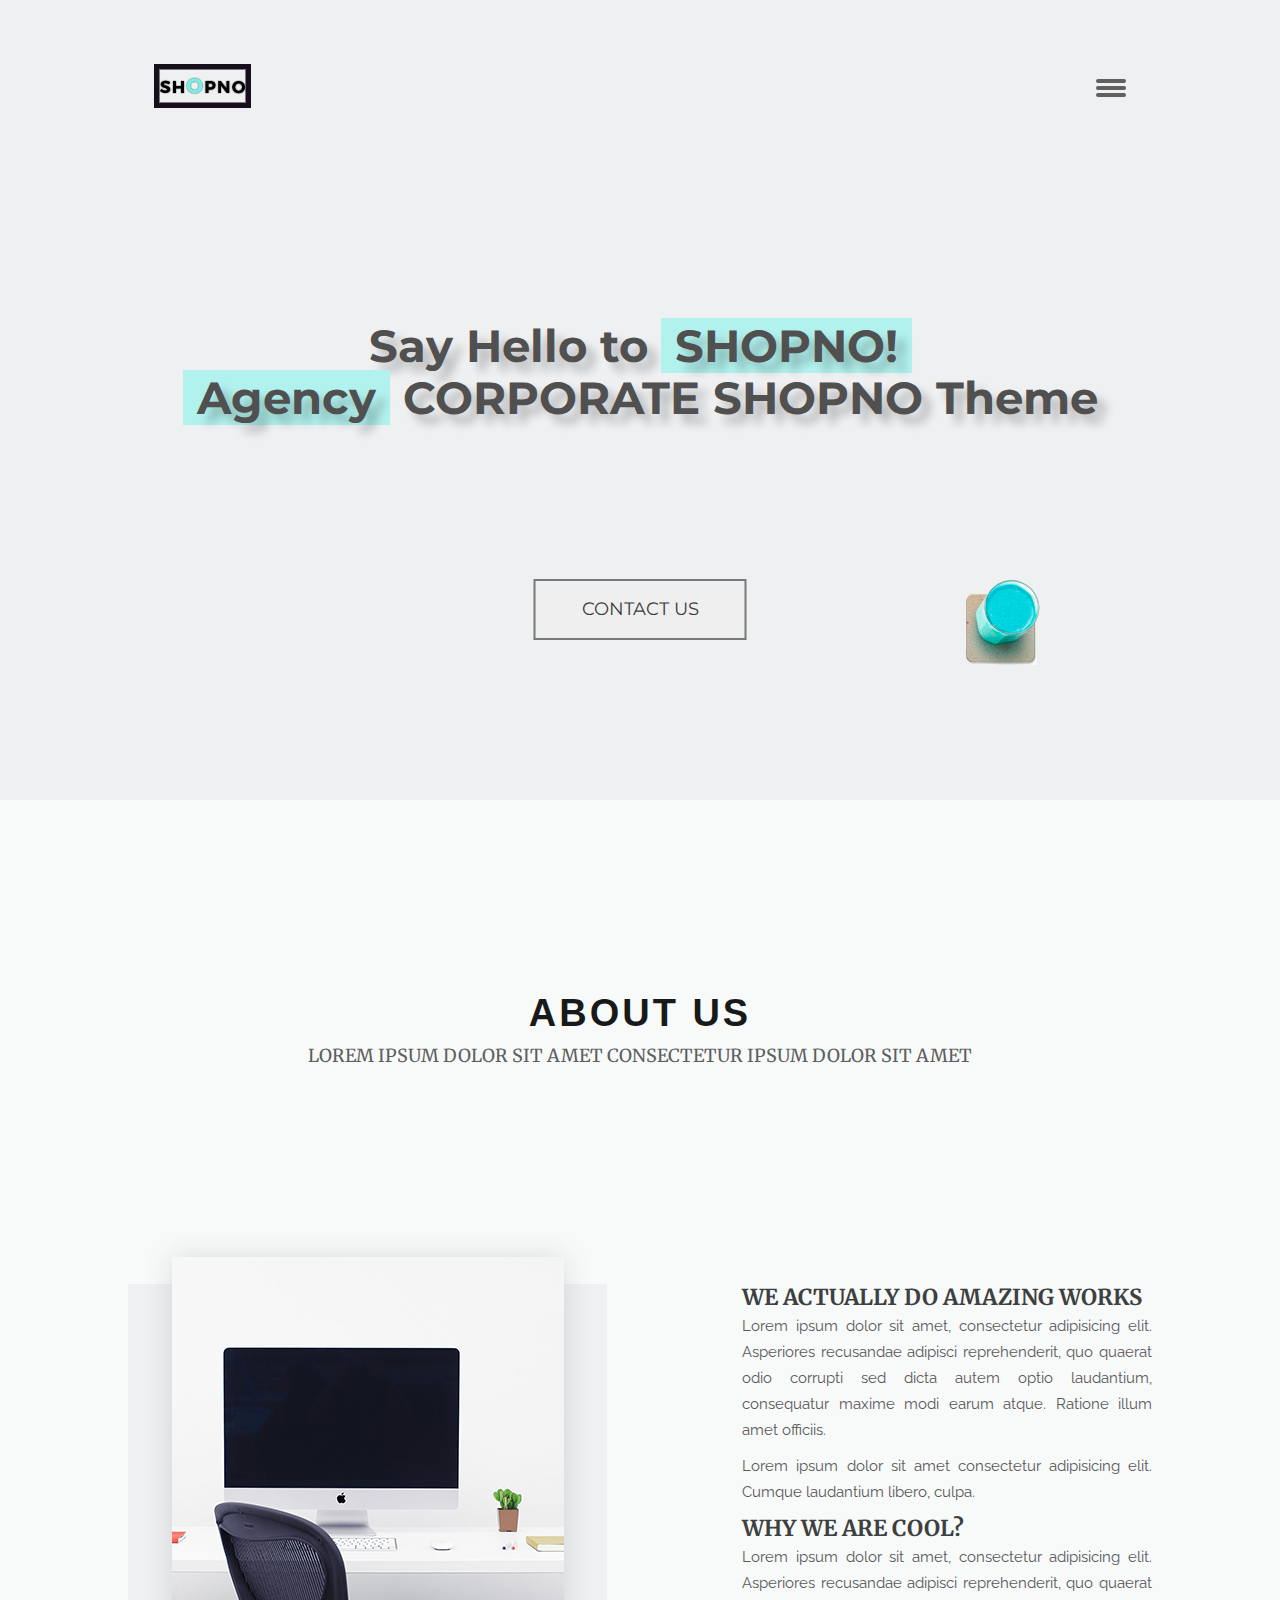
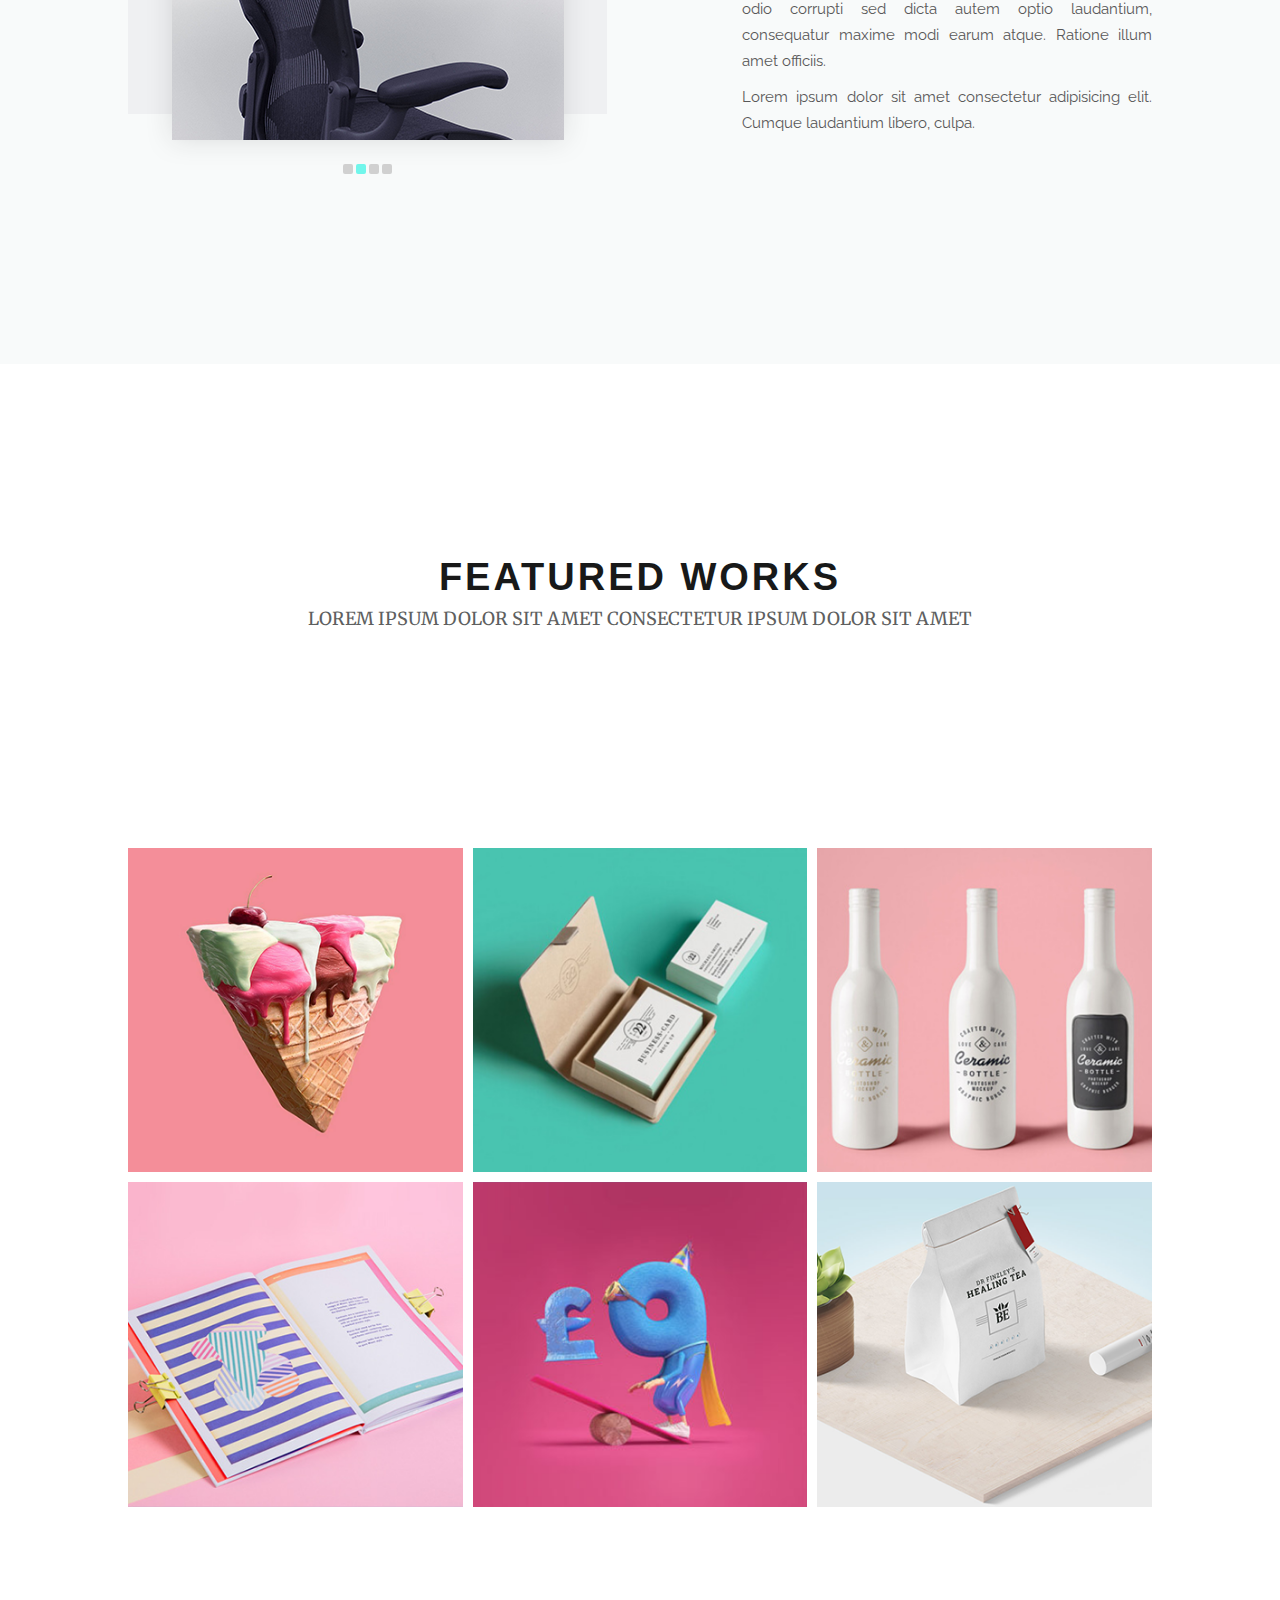
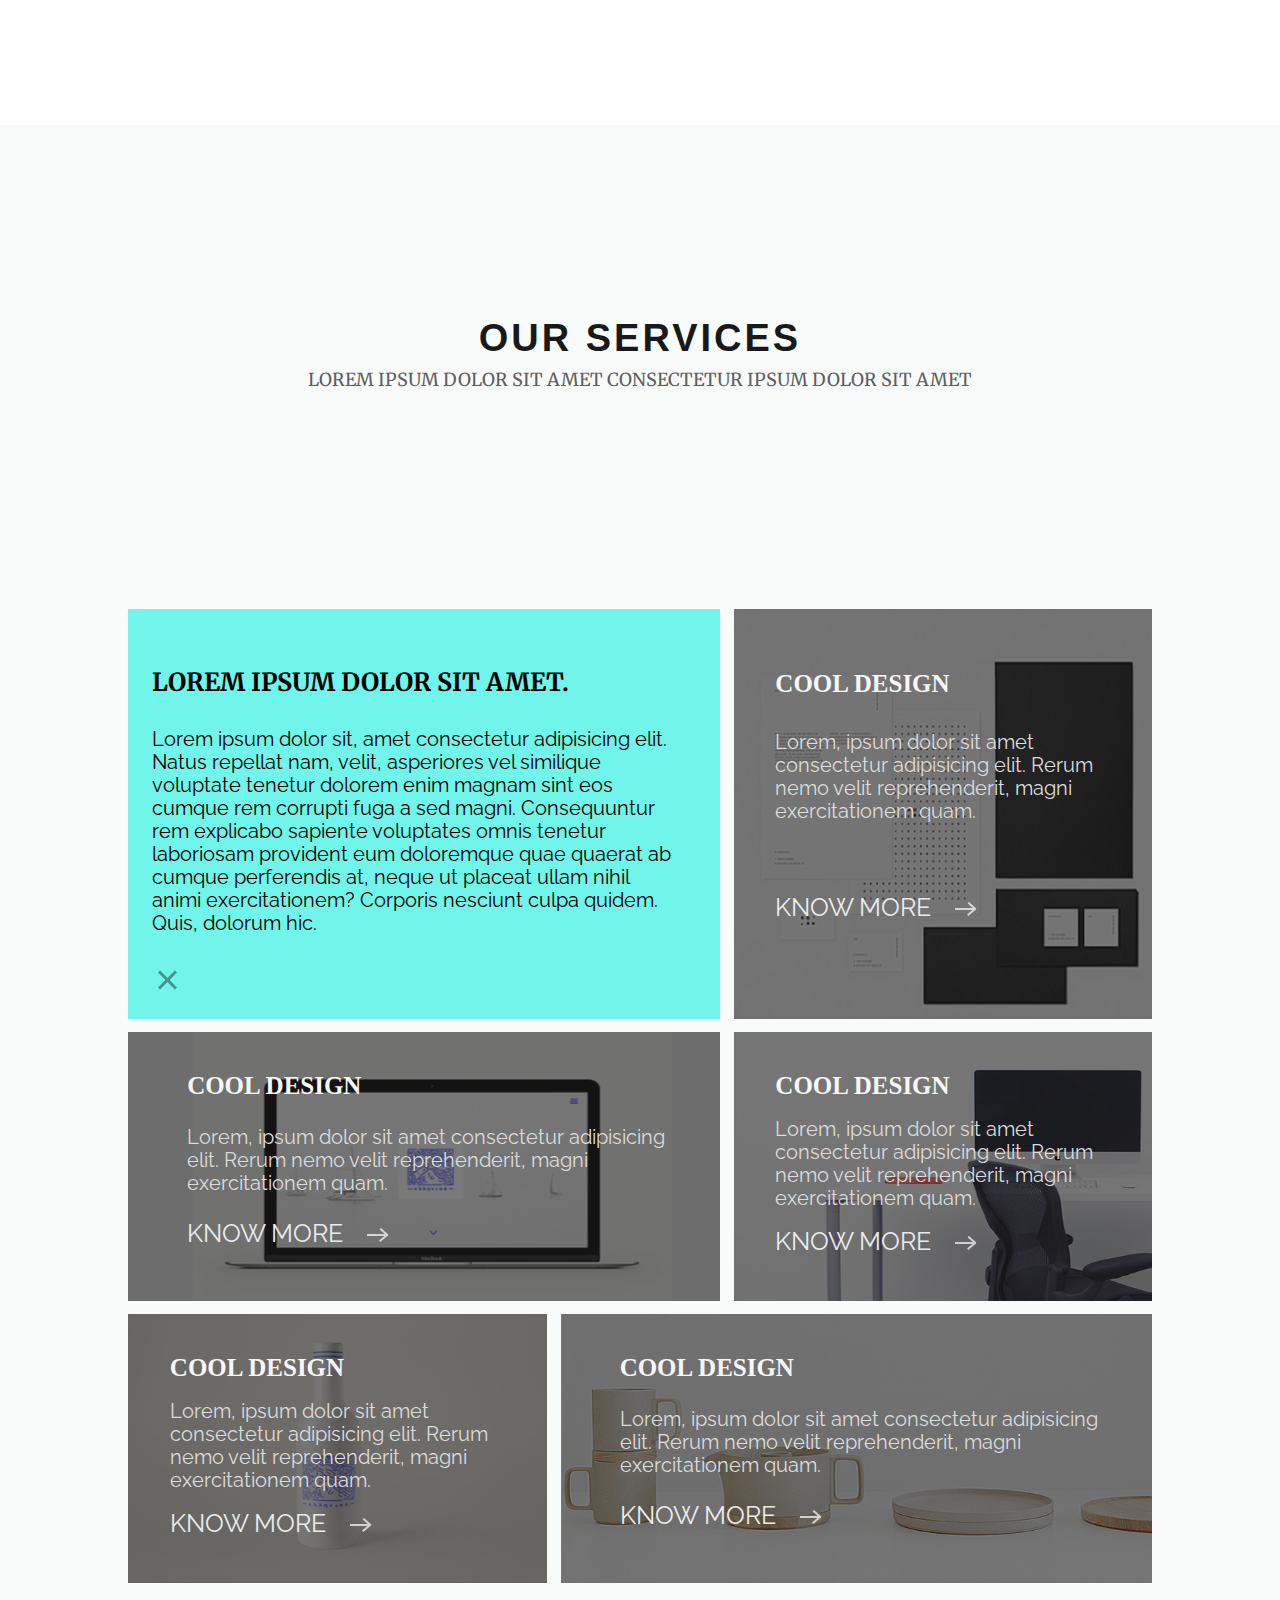
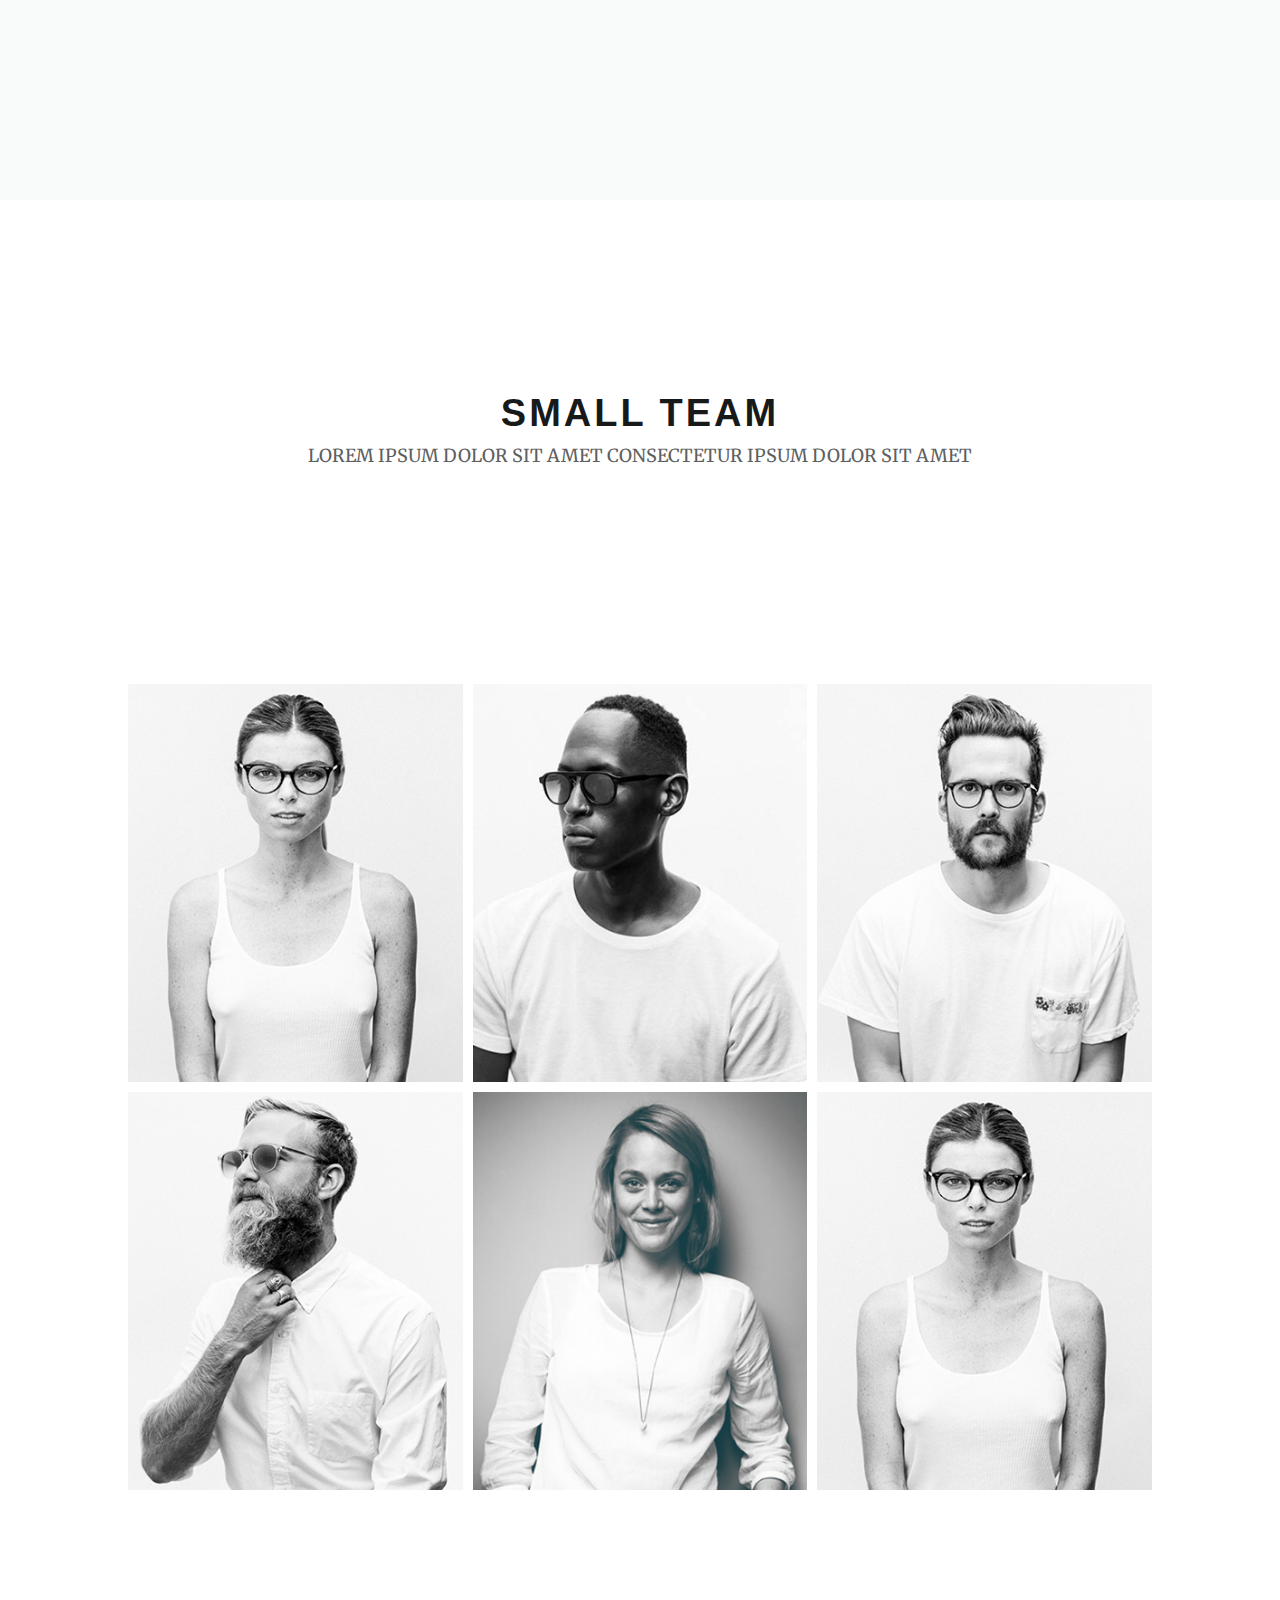
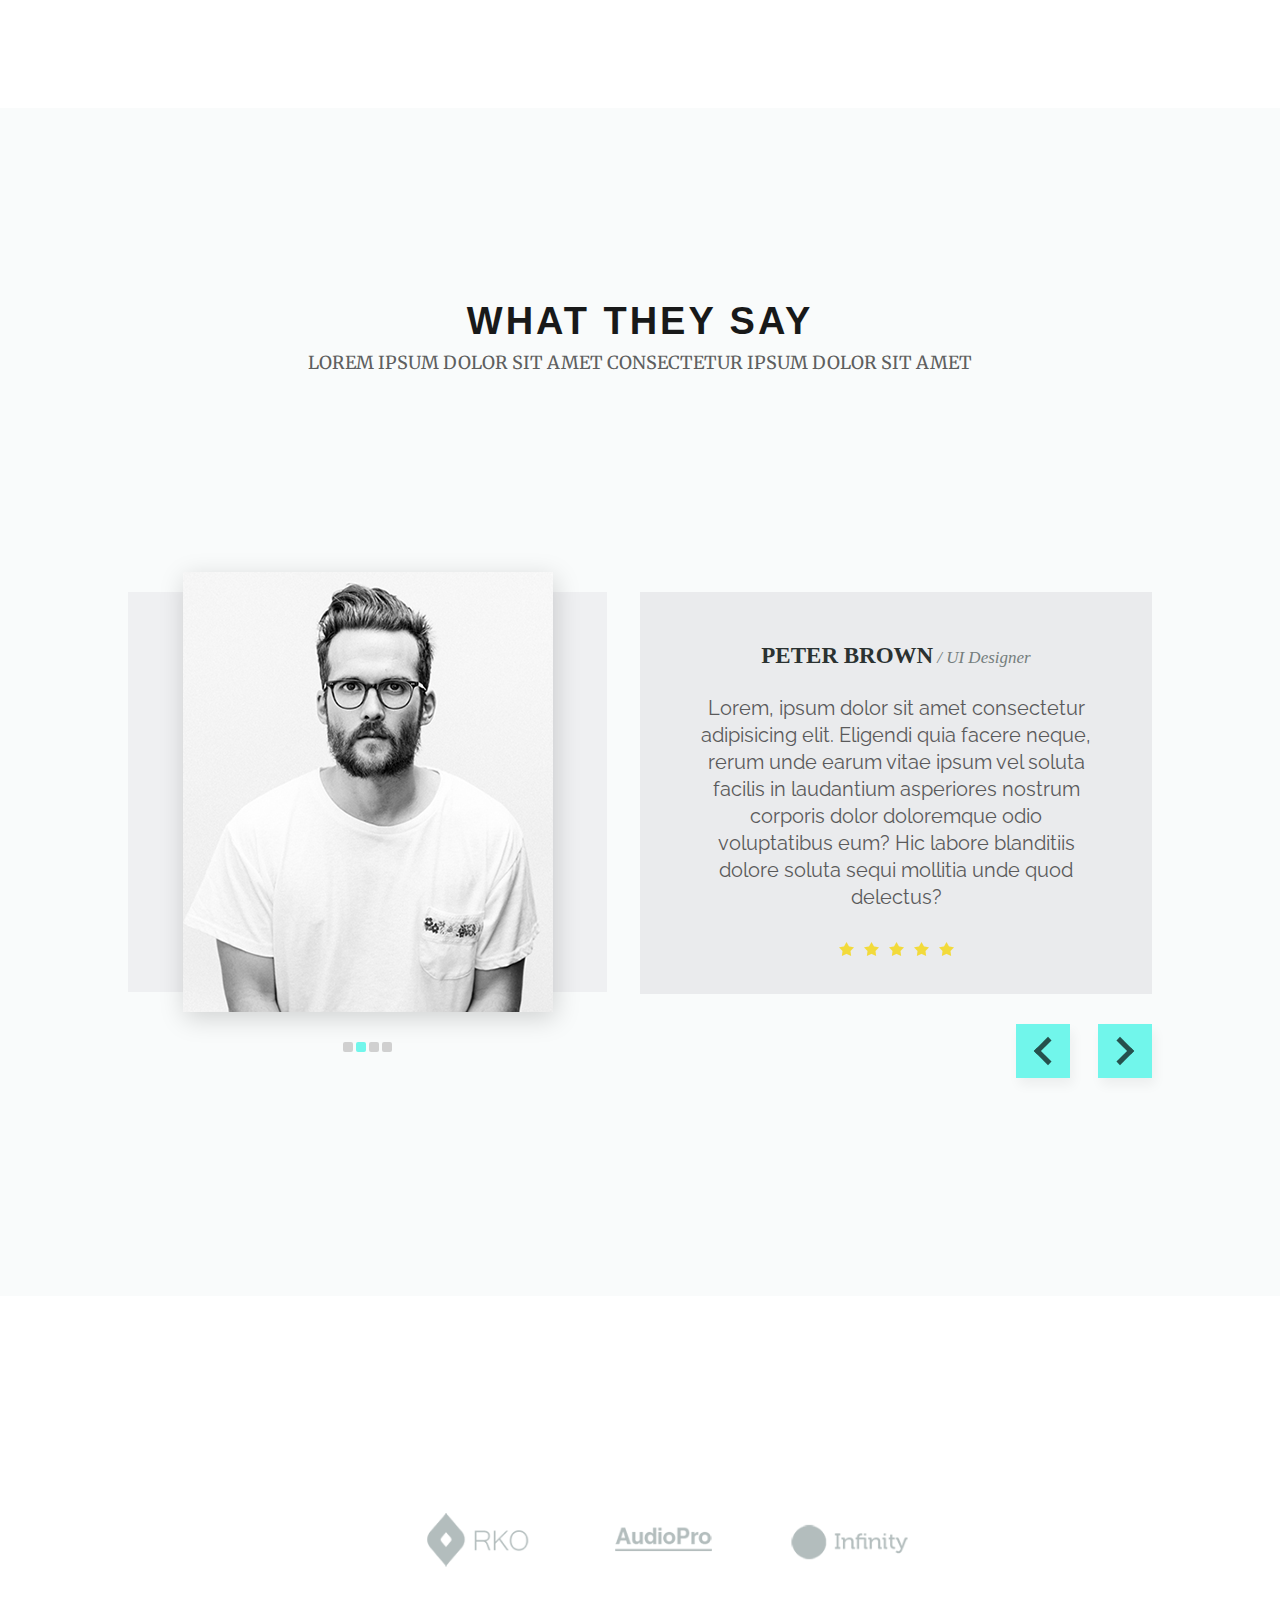
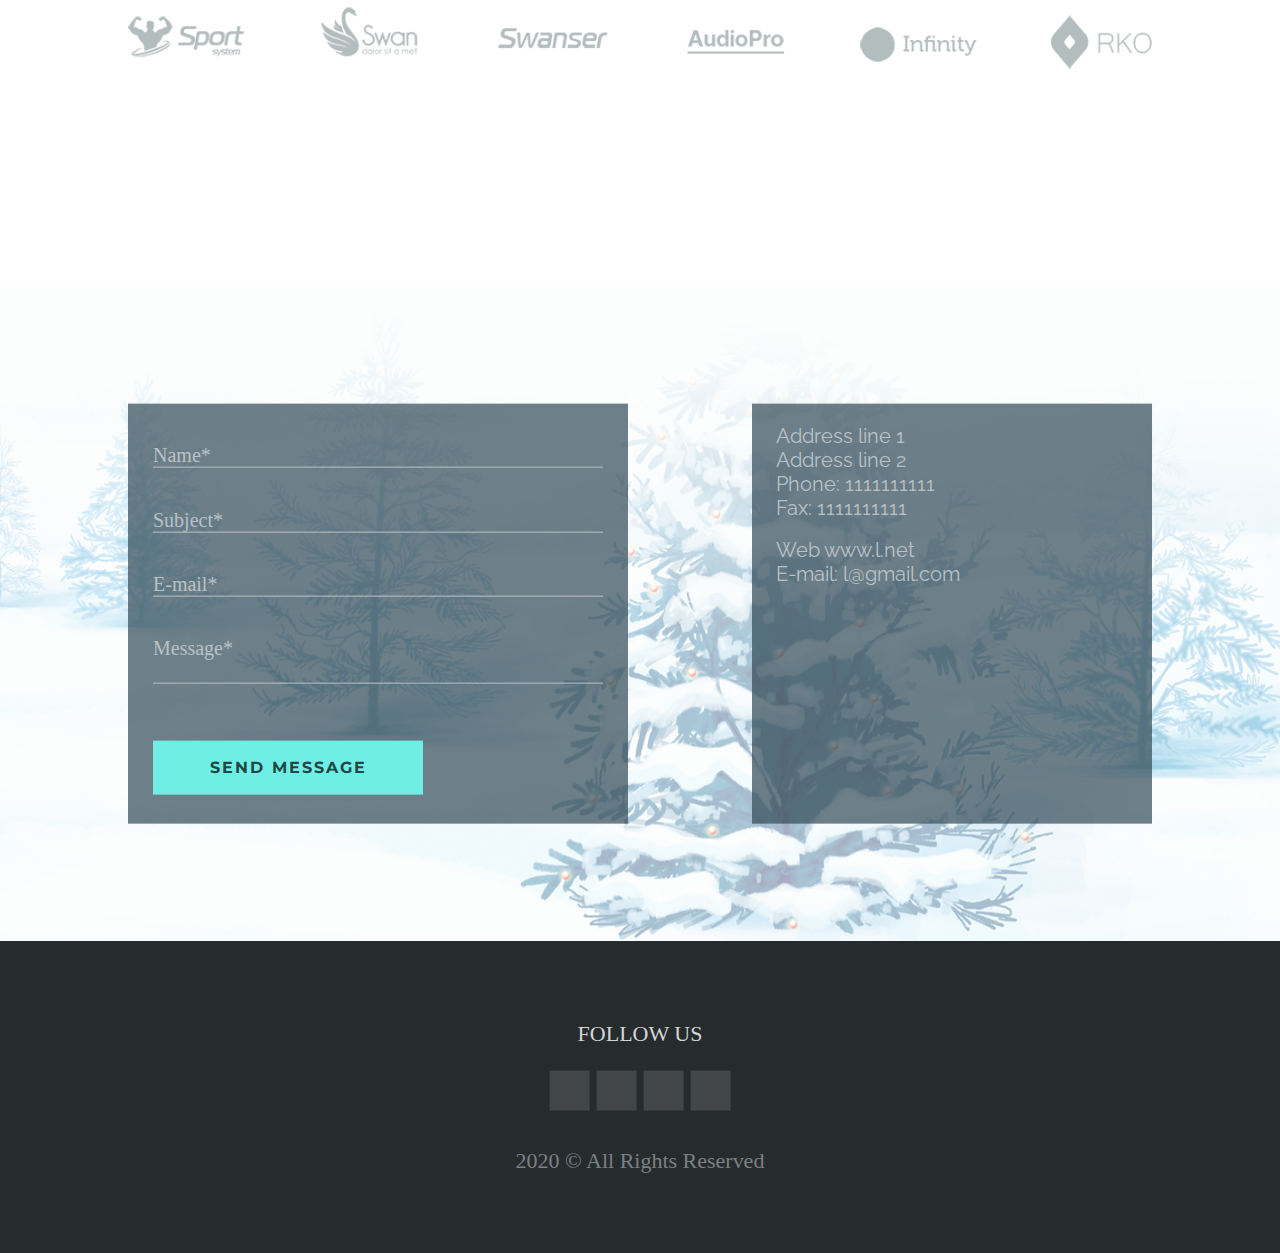
<file: agencyLanding/index.html>
<!DOCTYPE html>
<html lang="en">

<head>
  <meta charset="UTF-8">
  <meta name="viewport" content="width=device-width, initial-scale=1.0">
  <link rel="preconnect" href="https://fonts.gstatic.com">
  <link
    href="https://fonts.googleapis.com/css2?family=Merriweather:wght@400;700&family=Montserrat:wght@400;700&family=Raleway&display=swap"
    rel="stylesheet">
  <link rel="stylesheet" href="https://use.fontawesome.com/releases/v5.7.2/css/all.css"
    integrity="sha384-fnmOCqbTlWIlj8LyTjo7mOUStjsKC4pOpQbqyi7RrhN7udi9RwhKkMHpvLbHG9Sr" crossorigin="anonymous">
  <link rel="stylesheet" href="normalize.css">
  <link rel="stylesheet" href="style.css">
  <link rel="stylesheet" href="mediaquerries.css">
  <title>Document</title>
</head>

<body>

  <header class="header">

    <div class="logo-menu">
      <div class="logo"><img src="img/logo__title.png" alt="logo"></div>
      <div class="burger-menu">
        <span class="burger-menu__item"></span>
      </div>
    </div>


    <span class="header__title">
      Say Hello to <span class="aqua-background">SHOPNO!</span> <br>
      <span class="aqua-background">Agency</span> CORPORATE SHOPNO Theme
    </span>
    <button class="header__button">Contact us</button>

    <div class="glass"><img src="img/glass.png" alt=""></div>

  </header>

  <main class="main">

    <section class="about">

      <div class="title">
        <span class="title__main">About us</span>
        <span class="title__sub">Lorem ipsum dolor sit amet consectetur ipsum dolor sit amet</span>
      </div>

      <div class="about__content">
        <div class="slider first">
          <div class="slider__horizontalblock first"></div>
          <img class="slider__img first fade" src="img/chair.png" alt="work place">
          <img class="slider__img first fade" src="img/chair.png" alt="work place">
          <img class="slider__img first fade" src="img/chair.png" alt="work place">
          <img class="slider__img first fade" src="img/chair.png" alt="work place">
          <div class="slider__buttons first">
            <div class="slider__buttons--item first" data-dot="0"></div>
            <div class="slider__buttons--item first" data-dot="1"></div>
            <div class="slider__buttons--item first" data-dot="2"></div>
            <div class="slider__buttons--item first" data-dot="3"></div>
          </div>
        </div>

        <div class="info">
          <span class="info__titleone">We actually do amazing works</span>

          <p>
            Lorem ipsum dolor sit amet, consectetur adipisicing elit. Asperiores recusandae adipisci reprehenderit, quo
            quaerat odio corrupti sed dicta autem optio laudantium, consequatur maxime modi earum atque. Ratione illum
            amet officiis.
          </p>

          <p>
            Lorem ipsum dolor sit amet consectetur adipisicing elit. Cumque laudantium libero, culpa.
          </p>

          <span class="info__titletwo">
            Why we are cool?
          </span>

          <p>
            Lorem ipsum dolor sit amet, consectetur adipisicing elit. Asperiores recusandae adipisci reprehenderit, quo
            quaerat odio corrupti sed dicta autem optio laudantium, consequatur maxime modi earum atque. Ratione illum
            amet officiis.
          </p>

          <p>
            Lorem ipsum dolor sit amet consectetur adipisicing elit. Cumque laudantium libero, culpa.
          </p>
        </div>
      </div>

    </section>

    <section class="works">

      <div class="title">
        <span class="title__main">featured works</span>
        <span class="title__sub">Lorem ipsum dolor sit amet consectetur ipsum dolor sit amet</span>
      </div>

      <div class="gallery">
        <div class="gallery__item"><img src="img/galone1.png" alt="numbers" class="gallery__image"></div>
        <div class="gallery__item"><img src="img/galone2.png" alt="cards" class="gallery__image"></div>
        <div class="gallery__item"><img src="img/galone3.png" alt="bottles" class="gallery__image"></div>
        <div class="gallery__item"><img src="img/galone4.png" alt="cake" class="gallery__image"></div>
        <div class="gallery__item"><img src="img/galone5.png" alt="book" class="gallery__image"></div>
        <div class="gallery__item"><img src="img/galone6.png" alt="bag" class="gallery__image"></div>
      </div>

    </section>

    <section class="services">

      <div class="title">
        <span class="title__main">our services</span>
        <span class="title__sub">Lorem ipsum dolor sit amet consectetur ipsum dolor sit amet</span>
      </div>

      <div class="gallery2">

        <div class="gallery2__item gallery2__item--1">
          <img class="gallery2__image" src="img/rectangle1.png" alt="">

          <div class="gallery2__item--default">
            <div class="gallery2__item--default__content">
              <span class="gallery2__item--default__title">Cool Design</span>
              <p class="gallery2__item--default__message">
                Lorem, ipsum dolor sit amet consectetur adipisicing elit. Rerum nemo velit reprehenderit, magni
                exercitationem quam.
              </p>
              <span class="gallery2__item--default__more">know more &nbsp;&nbsp;&nbsp;<img src="img/gallery2arrow.png"
                  alt="arrow"></span>
            </div>
          </div>

          <div class="gallery2__item--active true">
            <div class="gallery2__item--active__content">
              <span class="gallery2__item--active__title">Lorem ipsum dolor sit amet.</span>
              <p class="gallery2__item--active__message">
                Lorem ipsum dolor sit, amet consectetur adipisicing elit. Natus repellat nam, velit, asperiores vel
                similique voluptate tenetur dolorem enim magnam sint eos cumque rem corrupti fuga a sed magni.
                Consequuntur rem explicabo sapiente voluptates omnis tenetur laboriosam provident eum doloremque quae
                quaerat ab cumque perferendis at, neque ut placeat ullam nihil animi exercitationem? Corporis nesciunt
                culpa quidem. Quis, dolorum hic.
              </p>
              <div class="gallery2__item--active__cross"></div>
            </div>
          </div>

        </div>

        <div class="gallery2__item gallery2__item--2">
          <img class="gallery2__image" src="img/rectangle1.png" alt="paper">

          <div class="gallery2__item--default">
            <div class="gallery2__item--default__content">
              <span class="gallery2__item--default__title">Cool Design</span>
              <p class="gallery2__item--default__message">
                Lorem, ipsum dolor sit amet consectetur adipisicing elit. Rerum nemo velit reprehenderit, magni
                exercitationem quam.
              </p>
              <span class="gallery2__item--default__more">know more &nbsp;&nbsp;&nbsp;<img src="img/gallery2arrow.png"
                  alt="arrow"></span>
            </div>
          </div>

          <div class="gallery2__item--active">
            <div class="gallery2__item--active__content">
              <span class="gallery2__item--active__title">Lorem ipsum dolor sit amet.</span>
              <p class="gallery2__item--active__message">
                Lorem ipsum dolor sit, amet consectetur adipisicing elit. Natus repellat nam, velit, asperiores vel
                similique voluptate tenetur dolorem enim magnam sint eos cumque rem corrupti fuga a sed magni.
                Consequuntur rem explicabo sapiente voluptates omnis tenetur.
              </p>
              <div class="gallery2__item--active__cross"></div>
            </div>
          </div>

        </div>

        <div class="gallery2__item gallery2__item--3">
          <img class="gallery2__image" src="img/rectangle2.png" alt="laptop">

          <div class="gallery2__item--default">
            <div class="gallery2__item--default__content">
              <span class="gallery2__item--default__title">Cool Design</span>
              <p class="gallery2__item--default__message">
                Lorem, ipsum dolor sit amet consectetur adipisicing elit. Rerum nemo velit reprehenderit, magni
                exercitationem quam.
              </p>
              <span class="gallery2__item--default__more">know more &nbsp;&nbsp;&nbsp;<img src="img/gallery2arrow.png"
                  alt="arrow"></span>
            </div>
          </div>

          <div class="gallery2__item--active">
            <div class="gallery2__item--active__content">
              <span class="gallery2__item--active__title">Lorem ipsum dolor sit amet.</span>
              <p class="gallery2__item--active__message">
                Lorem ipsum dolor sit, amet consectetur adipisicing elit. Natus repellat nam, velit, asperiores vel
                similique voluptate tenetur dolorem enim magnam sint.
              </p>
              <div class="gallery2__item--active__cross"></div>
            </div>
          </div>

        </div>

        <div class="gallery2__item gallery2__item--4">
          <img class="gallery2__image" src="img/rectangle3.png" alt="work place">

          <div class="gallery2__item--default">
            <div class="gallery2__item--default__content">
              <span class="gallery2__item--default__title">Cool Design</span>
              <p class="gallery2__item--default__message">
                Lorem, ipsum dolor sit amet consectetur adipisicing elit. Rerum nemo velit reprehenderit, magni
                exercitationem quam.
              </p>
              <span class="gallery2__item--default__more">know more &nbsp;&nbsp;&nbsp;<img src="img/gallery2arrow.png"
                  alt="arrow"></span>
            </div>
          </div>

          <div class="gallery2__item--active">
            <div class="gallery2__item--active__content">
              <span class="gallery2__item--active__title">Lorem ipsum dolor sit amet.</span>
              <p class="gallery2__item--active__message">
                Lorem ipsum dolor sit, amet consectetur adipisicing elit. Natus repellat nam, velit, asperiores vel
                similique voluptate tenetur dolorem.
              </p>
              <div class="gallery2__item--active__cross"></div>
            </div>
          </div>

        </div>

        <div class="gallery2__item gallery2__item--5">
          <img class="gallery2__image" src="img/rectangle4.png" alt="bottle">

          <div class="gallery2__item--default">
            <div class="gallery2__item--default__content">
              <span class="gallery2__item--default__title">Cool Design</span>
              <p class="gallery2__item--default__message">
                Lorem, ipsum dolor sit amet consectetur adipisicing elit. Rerum nemo velit reprehenderit, magni
                exercitationem quam.
              </p>
              <span class="gallery2__item--default__more">know more &nbsp;&nbsp;&nbsp;<img src="img/gallery2arrow.png"
                  alt="arrow"></span>
            </div>
          </div>

          <div class="gallery2__item--active">
            <div class="gallery2__item--active__content">
              <span class="gallery2__item--active__title">Lorem ipsum dolor sit amet.</span>
              <p class="gallery2__item--active__message">
                Lorem ipsum dolor sit, amet consectetur adipisicing elit. Natus repellat nam, velit, asperiores vel
                similique voluptate tenetur dolorem.
              </p>
              <div class="gallery2__item--active__cross"></div>
            </div>
          </div>

        </div>

        <div class="gallery2__item gallery2__item--6">
          <img class="gallery2__image" src="img/rectangle5.png" alt="cups">

          <div class="gallery2__item--default">
            <div class="gallery2__item--default__content">
              <span class="gallery2__item--default__title">Cool Design</span>
              <p class="gallery2__item--default__message">
                Lorem, ipsum dolor sit amet consectetur adipisicing elit. Rerum nemo velit reprehenderit, magni
                exercitationem quam.
              </p>
              <span class="gallery2__item--default__more">know more &nbsp;&nbsp;&nbsp;<img src="img/gallery2arrow.png"
                  alt="arrow"></span>
            </div>
          </div>

          <div class="gallery2__item--active">
            <div class="gallery2__item--active__content">
              <span class="gallery2__item--active__title">Lorem ipsum dolor sit amet.</span>
              <p class="gallery2__item--active__message">
                Lorem ipsum dolor sit, amet consectetur adipisicing elit. Natus repellat nam, velit, asperiores vel
                similique voluptate tenetur dolorem enim magnam.
              </p>
              <div class="gallery2__item--active__cross"></div>
            </div>
          </div>

        </div>

      </div>

    </section>

    <section class="team">

      <div class="title">
        <span class="title__main">small team</span>
        <span class="title__sub">Lorem ipsum dolor sit amet consectetur ipsum dolor sit amet</span>
      </div>

      <div class="gallery3">
        <div class="gallery__item3 one">
          <img src="img/galthree1.png" alt="person1" class="gallery__image3">
          <div class="gallery3__item--message">
            <div class="gallery3__item--message__title">
              <span class="gallery3__item--message__name">al rayhan</span>
              <span class="gallery3__item--message__job">/ UI Designer</span>
            </div>
            <p class="gallery3__item--message__text">
              Lorem ipsum dolor sit amet consectetur adipisicing elit. Animi sequi inventore sit reprehenderit
              dignissimos.
            </p>
            <div class="gallery3__item--message__icons">
              <a href="#"><i class="fab fa-facebook-f"></i></a>
              <a href="#"><i class="fab fa-twitter"></i></a>
              <a href="#"><i class="fab fa-dribbble"></i></a>
              <a href="#"><i class="far fa-envelope"></i></a>
            </div>
          </div>
        </div>

        <div class="gallery__item3 two">
          <img src="img/galthree2.png" alt="person2" class="gallery__image3">
          <div class="gallery3__item--message">
            <div class="gallery3__item--message__title">
              <span class="gallery3__item--message__name">al rayhan</span>
              <span class="gallery3__item--message__job">/ UI Designer</span>
            </div>
            <p class="gallery3__item--message__text">
              Lorem ipsum dolor sit amet consectetur adipisicing elit. Animi sequi inventore sit reprehenderit
              dignissimos.
            </p>
            <div class="gallery3__item--message__icons">
              <a href="#"><i class="fab fa-facebook-f"></i></a>
              <a href="#"><i class="fab fa-twitter"></i></a>
              <a href="#"><i class="fab fa-dribbble"></i></a>
              <a href="#"><i class="far fa-envelope"></i></a>
            </div>
          </div>

        </div>

        <div class="gallery__item3 three">
          <img src="img/galthree3.png" alt="person3" class="gallery__image3">
          <div class="gallery3__item--message">
            <div class="gallery3__item--message__title">
              <span class="gallery3__item--message__name">al rayhan</span>
              <span class="gallery3__item--message__job">/ UI Designer</span>
            </div>
            <p class="gallery3__item--message__text">
              Lorem ipsum dolor sit amet consectetur adipisicing elit. Animi sequi inventore sit reprehenderit
              dignissimos.
            </p>
            <div class="gallery3__item--message__icons">
              <a href="#"><i class="fab fa-facebook-f"></i></a>
              <a href="#"><i class="fab fa-twitter"></i></a>
              <a href="#"><i class="fab fa-dribbble"></i></a>
              <a href="#"><i class="far fa-envelope"></i></a>
            </div>
          </div>
        </div>
        <div class="gallery__item3 four">
          <img src="img/galthree4.png" alt="person4" class="gallery__image3">
          <div class="gallery3__item--message">
            <div class="gallery3__item--message__title">
              <span class="gallery3__item--message__name">al rayhan</span>
              <span class="gallery3__item--message__job">/ UI Designer</span>
            </div>
            <p class="gallery3__item--message__text">
              Lorem ipsum dolor sit amet consectetur adipisicing elit. Animi sequi inventore sit reprehenderit
              dignissimos.
            </p>
            <div class="gallery3__item--message__icons">
              <a href="#"><i class="fab fa-facebook-f"></i></a>
              <a href="#"><i class="fab fa-twitter"></i></a>
              <a href="#"><i class="fab fa-dribbble"></i></a>
              <a href="#"><i class="far fa-envelope"></i></a>
            </div>
          </div>
        </div>
        <div class="gallery__item3 five">
          <img src="img/galthree5.png" alt="person5" class="gallery__image3">
          <div class="gallery3__item--message">
            <div class="gallery3__item--message__title">
              <span class="gallery3__item--message__name">al rayhan</span>
              <span class="gallery3__item--message__job">/ UI Designer</span>
            </div>
            <p class="gallery3__item--message__text">
              Lorem ipsum dolor sit amet consectetur adipisicing elit. Animi sequi inventore sit reprehenderit
              dignissimos.
            </p>
            <div class="gallery3__item--message__icons">
              <a href="#"><i class="fab fa-facebook-f"></i></a>
              <a href="#"><i class="fab fa-twitter"></i></a>
              <a href="#"><i class="fab fa-dribbble"></i></a>
              <a href="#"><i class="far fa-envelope"></i></a>
            </div>
          </div>
        </div>
        <div class="gallery__item3 six">
          <img src="img/galthree1.png" alt="person6" class="gallery__image3">
          <div class="gallery3__item--message">
            <div class="gallery3__item--message__title">
              <span class="gallery3__item--message__name">al rayhan</span>
              <span class="gallery3__item--message__job">/ UI Designer</span>
            </div>
            <p class="gallery3__item--message__text">
              Lorem ipsum dolor sit amet consectetur adipisicing elit. Animi sequi inventore sit reprehenderit
              dignissimos.
            </p>
            <div class="gallery3__item--message__icons">
              <a href="#"><i class="fab fa-facebook-f"></i></a>
              <a href="#"><i class="fab fa-twitter"></i></a>
              <a href="#"><i class="fab fa-dribbble"></i></a>
              <a href="#"><i class="far fa-envelope"></i></a>
            </div>
          </div>
        </div>
      </div>

    </section>

    <section class="say">

      <div class="title">
        <span class="title__main">what they say</span>
        <span class="title__sub">Lorem ipsum dolor sit amet consectetur ipsum dolor sit amet</span>
      </div>


      <div class="say__content">

        <div class="slider second">
          <div class="slider__horizontalblock second"></div>
          <div class="slidersecond__wrapperimg"><img class="slider__img second fade" src="img/galthree2.png"
              alt="work place"></div>
          <div class="slidersecond__wrapperimg"><img class="slider__img second fade" src="img/galthree3.png"
              alt="work place"></div>
          <div class="slidersecond__wrapperimg"><img class="slider__img second fade" src="img/galthree1.png"
              alt="work place"></div>
          <div class="slidersecond__wrapperimg"><img class="slider__img second fade" src="img/galthree4.png"
              alt="work place"></div>
          <div class="slider__buttons second">
            <div class="slider__buttons--item second" data-dot="0"></div>
            <div class="slider__buttons--item second" data-dot="1"></div>
            <div class="slider__buttons--item second" data-dot="2"></div>
            <div class="slider__buttons--item second" data-dot="3"></div>
          </div>
        </div>

        <div class="wrapperThoughtsButtons">

          <div class="thoughts fade">

            <div class="thoughts__title">
              <span class="thoughts__name">al rayhan</span>
              <span class="thoughts__job">/ UI Designer</span>
            </div>

            <div class="thoughts__text">
              Lorem, ipsum dolor sit amet consectetur adipisicing elit. Eligendi quia facere neque, rerum unde earum
              vitae
              ipsum vel soluta facilis in laudantium asperiores nostrum corporis dolor doloremque odio voluptatibus eum?
              Hic labore blanditiis dolore soluta sequi mollitia unde quod delectus?
            </div>

            <div class="stars">
              <div class="stars__item"><img class="stars__image" src="img/star.png" alt="star"></div>
              <div class="stars__item"><img class="stars__image" src="img/star.png" alt="star"></div>
              <div class="stars__item"><img class="stars__image" src="img/star.png" alt="star"></div>
              <div class="stars__item"><img class="stars__image" src="img/star.png" alt="star"></div>
              <div class="stars__item"><img class="stars__image" src="img/star.png" alt="star"></div>
            </div>

          </div>

          <div class="thoughts fade">

            <div class="thoughts__title">
              <span class="thoughts__name">Peter Brown</span>
              <span class="thoughts__job">/ UI Designer</span>
            </div>

            <div class="thoughts__text">
              Lorem, ipsum dolor sit amet consectetur adipisicing elit. Eligendi quia facere neque, rerum unde earum
              vitae
              ipsum vel soluta facilis in laudantium asperiores nostrum corporis dolor doloremque odio voluptatibus eum?
              Hic labore blanditiis dolore soluta sequi mollitia unde quod delectus?
            </div>

            <div class="stars">
              <div class="stars__item"><img class="stars__image" src="img/star.png" alt="star"></div>
              <div class="stars__item"><img class="stars__image" src="img/star.png" alt="star"></div>
              <div class="stars__item"><img class="stars__image" src="img/star.png" alt="star"></div>
              <div class="stars__item"><img class="stars__image" src="img/star.png" alt="star"></div>
              <div class="stars__item"><img class="stars__image" src="img/star.png" alt="star"></div>
            </div>

          </div>

          <div class="thoughts fade">

            <div class="thoughts__title">
              <span class="thoughts__name">Maxin White</span>
              <span class="thoughts__job">/ UI Designer</span>
            </div>

            <div class="thoughts__text">
              Lorem, ipsum dolor sit amet consectetur adipisicing elit. Eligendi quia facere neque, rerum unde earum
              vitae
              ipsum vel soluta facilis in laudantium asperiores nostrum corporis dolor doloremque odio voluptatibus eum?
              Hic labore blanditiis dolore soluta sequi mollitia unde quod delectus?
            </div>

            <div class="stars">
              <div class="stars__item"><img class="stars__image" src="img/star.png" alt="star"></div>
              <div class="stars__item"><img class="stars__image" src="img/star.png" alt="star"></div>
              <div class="stars__item"><img class="stars__image" src="img/star.png" alt="star"></div>
              <div class="stars__item"><img class="stars__image" src="img/star.png" alt="star"></div>
              <div class="stars__item"><img class="stars__image" src="img/star.png" alt="star"></div>
            </div>

          </div>

          <div class="thoughts fade">

            <div class="thoughts__title">
              <span class="thoughts__name">Daniel Mos</span>
              <span class="thoughts__job">/ UI Designer</span>
            </div>

            <div class="thoughts__text">
              Lorem, ipsum dolor sit amet consectetur adipisicing elit. Eligendi quia facere neque, rerum unde earum
              vitae
              ipsum vel soluta facilis in laudantium asperiores nostrum corporis dolor doloremque odio voluptatibus eum?
              Hic labore blanditiis dolore soluta sequi mollitia unde quod delectus?
            </div>

            <div class="stars">
              <div class="stars__item"><img class="stars__image" src="img/star.png" alt="star"></div>
              <div class="stars__item"><img class="stars__image" src="img/star.png" alt="star"></div>
              <div class="stars__item"><img class="stars__image" src="img/star.png" alt="star"></div>
              <div class="stars__item"><img class="stars__image" src="img/star.png" alt="star"></div>
              <div class="stars__item"><img class="stars__image" src="img/star.png" alt="star"></div>
            </div>

          </div>

          <div class="buttons">
            <button class="buttons__item left"></button>
            <button class="buttons__item right"></button>
          </div>

        </div>

      </div>

    </section>

    <section class="brands">
      <img class="brands__image" src="img/brands.png" alt="brands">
    </section>

    <section class="connect">

      <img class="connect__background" src="img/backgroundConnect.png" alt="background">

      <div class="connect__content">

        <form class="connect__send">

          <div class="connect__send--wrapper">

            <input class="connect__name" type="text" placeholder="Name*">
            <input class="connect__subject" type="text" placeholder="Subject*">
            <input class="connect__email" type="text" placeholder="E-mail*">
            <textarea class="connect__message" placeholder="Message*"></textarea>

            <button class="connect__button">send message</button>

          </div>

        </form>

        <div class="connect__location">

          <div class="connect__address">

            <span class="content__address--item">Address line 1</span>
            <span class="content__address--item">Address line 2</span>
            <span class="content__address--item">Phone: 1111111111</span>
            <span class="content__address--item fourth">Fax: 1111111111</span>
            <span class="content__address--item">Web www.l.net</span>
            <span class="content__address--item">E-mail: l@gmail.com</span>

          </div>

          <div class="connect__map">
            <iframe
              src="https://www.google.com/maps/embed?pb=!1m18!1m12!1m3!1d2246.026910912238!2d37.62260381596417!3d55.74066140039574!2m3!1f0!2f0!3f0!3m2!1i1024!2i768!4f13.1!3m3!1m2!1s0x46b54afe0a144453%3A0x5bd94bc1b7250835!2z0YPQuy4g0JHQvtC70YzRiNCw0Y8g0J7RgNC00YvQvdC60LAsIDI1LTIzLCDQnNC-0YHQutCy0LAsIDExOTAxNw!5e0!3m2!1sru!2sru!4v1608818338173!5m2!1sru!2sru"
              width="400" height="300" frameborder="0" style="border:0;" allowfullscreen="" aria-hidden="false"
              tabindex="0">
            </iframe>
          </div>

        </div>

      </div>

    </section>

  </main>

  <footer class="footer">

    <div class="footer__content">

      <span class="followus">follow us</span>

      <div class="socialicons">

        <div class="ibackground"><a href="#"><i class="fab fa-facebook-f"></i></a></div>
        <div class="ibackground"><a href="#"><i class="fab fa-twitter"></i></a></div>
        <div class="ibackground"><a href="#"><i class="fab fa-dribbble"></i></a></div>
        <div class="ibackground"><a href="#"><i class="far fa-envelope"></i></a></div>

      </div>

      <div class="copyright">
        2020 © All Rights Reserved
      </div>

    </div>

  </footer>

  <script src="scripts.js" charset="utf-8"></script>

</body>

</html>
</file>
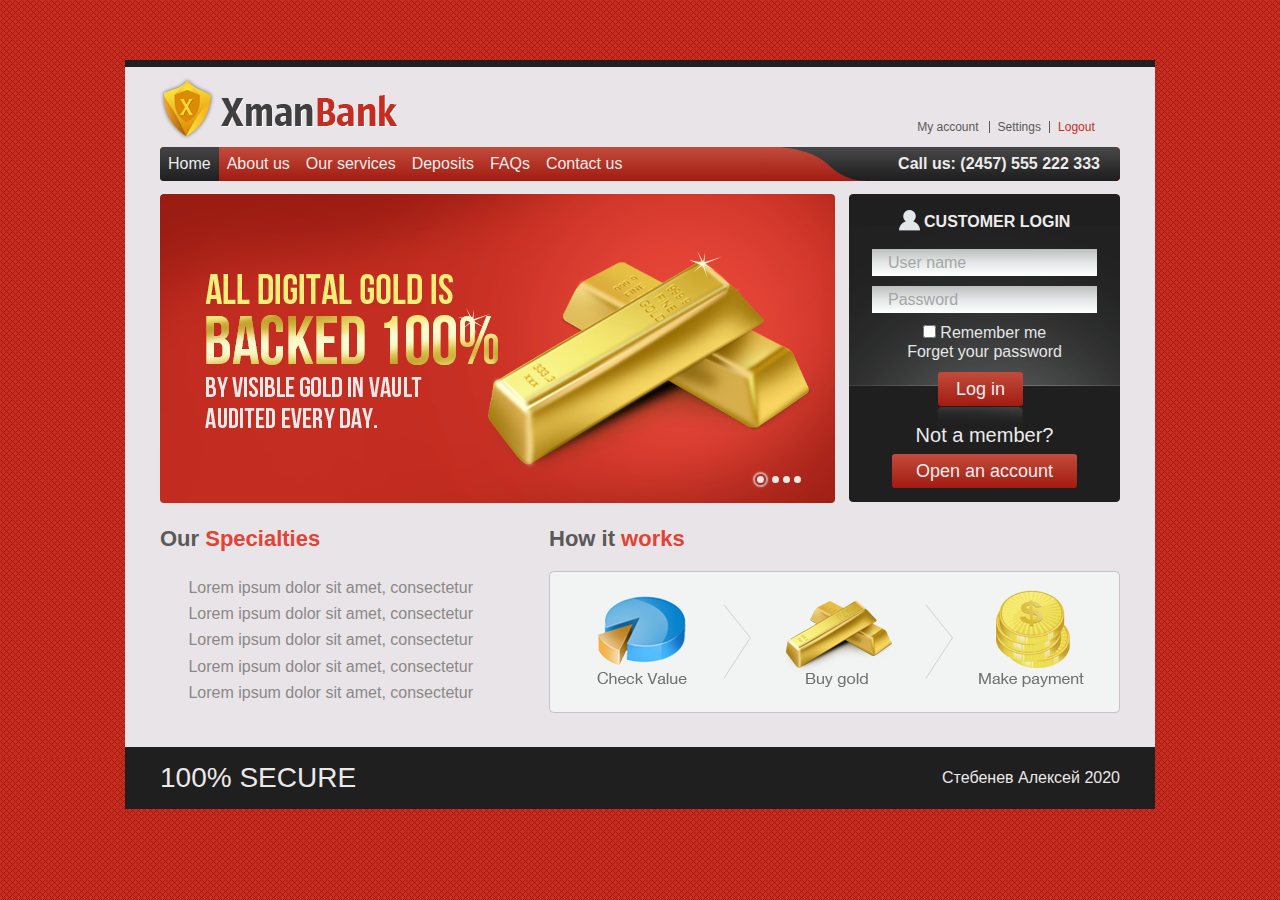
<file: BusinessSite/index.html>
<!DOCTYPE html>
<html lang="en">

<head>
  <meta charset="UTF-8">
  <meta name="viewport" content="width=device-width, initial-scale=1.0">
  <link rel="stylesheet" href="normalize.css">
  <link rel="stylesheet" href="style.css">
  <link rel="stylesheet" href="media-queries.css">
  <link rel="stylesheet" href="https://use.fontawesome.com/releases/v5.7.2/css/all.css"
    integrity="sha384-fnmOCqbTlWIlj8LyTjo7mOUStjsKC4pOpQbqyi7RrhN7udi9RwhKkMHpvLbHG9Sr" crossorigin="anonymous">
  <title>Document</title>
</head>

<body>
  <div class="wrapper">
    <div class="container">

      <header class="header">
        <div class="header__logo">
          <img class="header__logo__img" src="img/logo.png" alt="logo">
        </div>
        <div class="header__links">
          <span data-header-link class="header__link-one">My account</span>
          <span data-header-link class="header__link-two">Settings</span>
          <span data-header-link class="header__link-three active">Logout</span>
        </div>
      </header>


      <nav class="nav">
        <ul>
          <li class="nav__item"><a data-nav-item class="first active" href="#">Home</a></li>
          <li class="nav__item"><a data-nav-item href="#">About us</a></li>
          <li class="nav__item"><a data-nav-item href="#">Our services</a></li>
          <li class="nav__item"><a data-nav-item href="#">Deposits</a></li>
          <li class="nav__item"><a data-nav-item href="#">FAQs</a></li>
          <li class="nav__item"><a data-nav-item href="#">Contact us</a></li>
          <li class="nav__item"><span>Call us: (2457) 555 222 333</span></li>
        </ul>
      </nav>


      <section class="section-carouslog">
        <div class="carousel">
          <img class="carousel__item fade" src="img/banner.png" alt="gold photo">
          <img class="carousel__item fade" src="img/banner2.png" alt="gold photo">
          <img class="carousel__item fade" src="img/banner3.png" alt="gold photo">
          <img class="carousel__item fade" src="img/banner4.png" alt="gold photo">
          <div class="carousel__dotsblock">
            <div class="carousel__dotborder active">
              <div class="carousel__dot" data-dot="0"></div>
            </div>
            <div class="carousel__dotborder">
              <div class="carousel__dot" data-dot="1"></div>
            </div>
            <div class="carousel__dotborder">
              <div class="carousel__dot" data-dot="2"></div>
            </div>
            <div class="carousel__dotborder">
              <div class="carousel__dot" data-dot="3"></div>
            </div>
          </div>
        </div>

        <form class="login" action="" method="GET">
          <img class="login__background" src="img/login.png" alt="login">
          <span class="login__title"><img src="img/user__pict.png" alt="user picture"> Customer login</span>
          <input class="user__name log__input" type="text" placeholder="User name">
          <input class="password log__input" type="text" placeholder="Password">
          <span class="login__checkrow"><input class="login__check" type="checkbox">
            Remember me <br> Forget your password</span>
          <button class="login__loginbtn">Log in</button>
          <span class="login__memberrow">Not a member?</span>
          <button class="login__openaccbtn">Open an account</button>
        </form>
      </section>


      <section class="section-info">
        <div class="info__special">
          <div class="title">Our <span class="text__red">Specialties</span></div>
          <ul class="check__block">
            <li>
              &ensp;<span class="text__red"><i class="fas fa-check"></i>&emsp;</span>
              Lorem ipsum dolor sit amet, consectetur
            </li>

            <li>
              &ensp;<span class="text__red"><i class="fas fa-check"></i>&emsp;</span>
              Lorem ipsum dolor sit amet, consectetur
            </li>

            <li>
              &ensp;<span class="text__red"><i class="fas fa-check"></i>&emsp;</span>
              Lorem ipsum dolor sit amet, consectetur
            </li>

            <li>
              &ensp;<span class="text__red"><i class="fas fa-check"></i>&emsp;</span>
              Lorem ipsum dolor sit amet, consectetur
            </li>

            <li>
              &ensp;<span class="text__red"><i class="fas fa-check"></i>&emsp;</span>
              Lorem ipsum dolor sit amet, consectetur
            </li>
          </ul>
        </div>
        <div class="info__how">
          <div class="title">How it <span class="text__red">works</span></div>
          <img src="img/howWorksPhoto.png" alt="how it works">
        </div>
      </section>

    </div>

    <footer class="footer">
      <span>100% Secure</span>
      <span>Стебенев Алексей 2020</span>
    </footer>
  </div>
  <script src="scripts.js" charset="utf-8"></script>
</body>

</html>
</file>
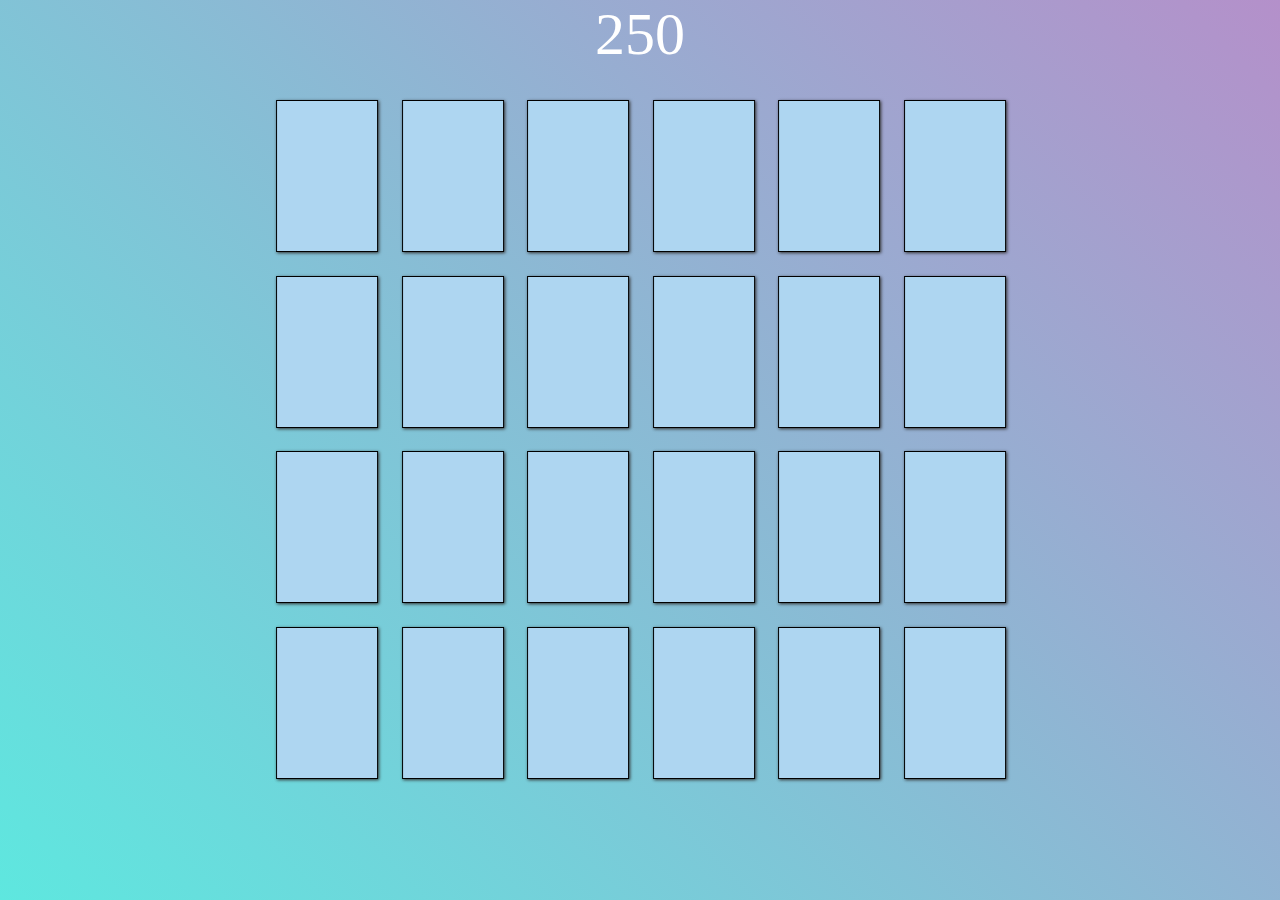
<file: cardsGame/index.html>
<!DOCTYPE html>
<html lang="en">

<head>
  <meta charset="UTF-8">
  <meta name="viewport" content="width=device-width, initial-scale=1.0">
  <link rel="stylesheet" href="normalize.css">
  <link rel="stylesheet" href="style.css">
  <link rel="stylesheet" href="media-queries.css">
  <title>Document</title>
</head>

<body>

  <div class="container">
    <div class="timer"></div>

    <div class="grid"></div>
  </div>



  <script src="scripts.js" charset="utf-8"></script>

</body>

</html>
</file>
<file: agencyLanding/style.css>
*,
*::before,
*::after {
  padding: 0;
  margin: 0;
  box-sizing: border-box;
}


/* Header */
.header {
  height: 800px;
  position: relative;
  background-color: #eff0f2;
}

.header__title {
  /* header__title font sizes: min - 19px, max - 45px. */
  font-size: calc(19px + (26 + 26 * 0.33333) * ((100vw - 320px) / 1280));
  position: absolute;
  width: 100%;
  top: 40%;
  text-align: center;
  font-family: 'Montserrat', sans-serif;
  font-weight: 700;
  color: #505050;
  text-shadow: 9px 9px 10px rgba(0, 0, 0, .24);
  padding: 0 15px;
}

.aqua-background {
  background-color: #b2f2ee;
  padding: 0 14px;
}

.logo-menu {
  display: flex;
  justify-content: space-between;
  padding-top: 64px;
  align-items: flex-end;
}

.logo {
  box-shadow: inset 0 0 0 1px #7d7981;
  border: 5px solid #170f1c;
  max-width: 115px;
  margin-left: 12%;
  margin-bottom: 1px;
}

.logo img {
  display: block;
  padding: 8px 0;
}

.burger-menu {
  height: 20px;
  cursor: pointer;
  display: flex;
  align-items: center;
  margin-right: 12%;
  margin-bottom: 11px;
}

.burger-menu__item {
  display: block;
  border-radius: 2px;
  position: relative;
  width: 30px;
  height: 4px;
  background-color: #606061;
}

.burger-menu__item::before {
  bottom: 7px;
}

.burger-menu__item::after {
  top: 7px;
}

.burger-menu__item::before,
.burger-menu__item::after {
  content: '';
  position: absolute;
  border-radius: 2px;
  width: 30px;
  height: 4px;
  background-color: #606061;
}

.header__button {
  position: absolute;
  left: 50%;
  transform: translateX(-50%);
  bottom: 20%;
  font-family: 'Montserrat', sans-serif;
  font-weight: 400;
  font-size: 18px;
  color: #3c3c3d;
  text-transform: uppercase;
  padding: 18px 46px;
  box-sizing: border-box;
  border: 2px solid #777879;
  cursor: pointer;
}

.header__button:hover {
  background-color: #e2e3e5;
}

.glass {
  position: absolute;
  bottom: 135px;
  right: 240px;
}

.glass img {
  display: block;
}

/* About */
.about {
  background-color: #f8fafa;
  padding-bottom: 17%;
}

.about__content {
  width: 80%;
  margin: 0 auto;
  display: flex;
  flex-wrap: wrap;
  justify-content: space-between;
}

.title {
  padding: 15% 15px 17%;
  text-align: center;
  text-transform: uppercase;
}

.title__main {
  display: block;
  letter-spacing: 3px;
  color: #181919;
  /* max font size is 38px, min is 22px */
  font-size: calc(22px + (16 + 16 * 0.33333) * ((100vw - 320px) / 1280));
  font-family: 'Motnserrat', sans-serif;
  padding-bottom: 10px;
  font-weight: 700;
}

.title__sub {
  color: #5e5f5f;
  /* max font size 18px, min 13px */
  font-size: calc(13px + (5 + 5 * 0.33333) * ((100vw - 320px) / 1280));
  font-family: 'Merriweather', serif;
}

.slider {
  display: flex;
  align-items: center;
  justify-content: center;
  position: relative;
  height: 430px;
}

.fade {
  -webkit-animation-name: fade;
  -webkit-animation-duration: 1.5s;
  animation-name: fade;
  animation-duration: 1.5s;
}

@-webkit-keyframes fade {
  from {
    opacity: .4
  }

  to {
    opacity: 1
  }
}

@keyframes fade {
  from {
    opacity: .4;
  }

  to {
    opacity: 1
  }
}

.slider.second {
  height: 400px;
}

.slider__horizontalblock {
  width: 479px;
  height: 100%;
  background-color: #eff0f2;
}

.slider__img {
  position: absolute;
  max-width: 100%;
  height: auto;
  display: block;
}

.slider.second .slider__img {
  max-width: 90%;
  left: 50%;
  top: 50%;
  transform: translate(-50%, -50%);
}

.slidersecond__wrapperimg {
  height: 100%;
  width: 100%;
  position: absolute;
}

.slider.second .slider__img {
  box-shadow: 2px 6px 24px rgba(0, 0, 0, 0.17);
}

.slider__buttons {
  display: flex;
  justify-content: space-between;
  position: absolute;
  bottom: -60px;
  width: 50px;
}

.slider__buttons--item {
  background-color: #d0d0d0;
  width: 10px;
  height: 10px;
  border-radius: 2px;
}

.slider__buttons--item:hover {
  cursor: pointer;
}

.slider__buttons--item_active {
  background-color: #71f6eb;
}

.info {
  width: 40%;
  text-align: justify;
  font-size: 15px;
  line-height: 26px;
}

.info__titleone,
.info__titletwo {
  text-transform: uppercase;
  font-family: 'Merriweather', serif;
  font-weight: 700;
  color: #3e3f3f;
  /* max 22px, min 15px */
  font-size: calc(15px + (7 + 7 * 0.33333) * ((100vw - 320px) / 1280));
}

.info p {
  font-family: 'Raleway', sans-serif;
  color: #585858;
  padding-bottom: 10px;
  /* font sizes: min - 12px, max - 15px */
  font-size: calc(12px + (3 + 3 * 0.33333) * ((100vw - 320px) / 1280));
}

/* Works */
.works {
  background-color: #ffffff;
  padding-bottom: 17%;
}

.gallery,
.gallery3 {
  margin: 0 auto;
  width: 80%;
  display: grid;
  grid-template-columns: repeat(3, 1fr);
  grid-template-rows: repeat(2, 1fr);
  grid-gap: 10px;
}

.gallery__item,
.gallery__item3 {
  position: relative;
  background-color: #00aeef;
}

.gallery__image,
.gallery__image3 {
  width: 100%;
  height: 100%;
  display: block;
}

/* Services */
.services {
  background-color: #f9fbfb;
  padding-bottom: 17%;
}

.gallery2 {
  margin: 0 auto;
  width: 80%;
  display: grid;
  grid-row-gap: 13px;
  grid-column-gap: 14px;
  grid-template-columns: repeat(12, 1fr);
  grid-template-rows: repeat(7, 10vw);
}

.gallery2__image {
  width: 100%;
  height: 100%;
  display: block;
}

.gallery2__item {
  position: relative;
}

.gallery2__item::before {
  content: '';
  position: absolute;
  width: 100%;
  height: 100%;
  background: #202020;
  opacity: .6;
}

.gallery2__item--default {
  position: absolute;
  left: 0;
  top: 0;
  width: 100%;
  height: 100%;
  z-index: 1;
}

.gallery2__item--default__content {
  position: absolute;
  top: 15%;
  left: 10%;
  margin-right: 5%;
}

.gallery2__item--default__title {
  text-transform: uppercase;
  color: #f7f7f7;
  font-weight: 700;
  /* font size min 14px, max 25px */
  font-size: calc(14px + (11 + 11 * 0.33333) * ((100vw - 320px) / 1280));
  font-family: 'Meriweather', serif;
}

.gallery2__item--default__message {
  padding-top: 5%;
  font-family: 'Raleway', sans-serif;
  /* font size min 10xp, max 20px */
  font-size: calc(10px + (10 + 10 * 1.211) * ((100vw - 701px) / 1280));
  color: #dcdcdc;
}

.gallery2__item--default__more {
  display: block;
  margin-top: 5%;
  font-family: 'Raleway', sans-serif;
  /* font size min 14px, max 25px */
  font-size: calc(14px + (11 + 11 * 0.33333) * ((100vw - 320px) / 1280));
  text-transform: uppercase;
  color: #eaecec;
}

.gallery2__item--default__more img {
  cursor: pointer;
}

.gallery2__item.gallery2__item--2 .gallery2__item--default__message {
  padding-top: 9%;
}

.gallery2__item.gallery2__item--2 .gallery2__item--default__more {
  margin-top: 20%;
}

.gallery2__item--active {
  position: absolute;
  left: 0;
  top: 0;
  display: none;
  background-color: #71f5ea;
  width: 100%;
  height: 100%;
  padding-top: 10%;
}

.gallery2__item--active__content {
  margin: 0 7% 0 4%;
}

.gallery2__item--active__title {
  text-transform: uppercase;
  font-family: 'Merriweather', serif;
  /* font size min 14px, max 25px */
  font-size: calc(14px + (11 + 11 * 0.33333) * ((100vw - 320px) / 1280));
  font-weight: 700;
}

.gallery2__item--active__message {
  padding-top: 6%;
  font-family: 'Raleway', sans-serif;
  /* font size min 10px, max 20px */
  font-size: calc(10px + (10 + 10 * 1.211) * ((100vw - 701px) / 1280));
}

.gallery2__item--active__cross {
  left: 6.5%;
  bottom: 6.5%;
  position: absolute;
  margin: 0;
  width: 3px;
  height: 24px;
  background-color: #44948d;
  transform: rotate(45deg);
  cursor: pointer;
}

.gallery2__item--active__cross::before {
  content: '';
  width: 3px;
  height: 24px;
  position: absolute;
  background-color: #44948d;
  transform: rotate(-90deg);
  cursor: pointer;
}

.gallery2__item--active.true {
  z-index: 2;
  display: block;
}

.gallery2__item--1 {
  grid-column: 1 / span 7;
  grid-row: 1 / span 3;
}

.gallery2__item--2 {
  grid-column: 8 / span 5;
  grid-row: 1 / span 3;
}

.gallery2__item--3 {
  grid-column: 1 / span 7;
  grid-row: 4 / span 2;
}

.gallery2__item--4 {
  grid-column: 8 / span 5;
  grid-row: 4 / span 2;
}

.gallery2__item--5 {
  grid-column: 1 / span 5;
  grid-row: 6 / span 2;
}

.gallery2__item--6 {
  grid-column: 6 / span 7;
  grid-row: 6 / span 2;
}

/* Team */
.team {
  padding-bottom: 17%;
}

.gallery3__item--message {
  display: none;
  left: 50%;
  padding: 5% 6% 5% 4%;
  transform: translateX(-50%);
  bottom: 15px;
  position: absolute;
  width: 90%;
  height: 55%;
  background-color: #6ff6eb;
}


.gallery3__item--message.active {
  display: block;
}

.gallery3__item--message::before {
  content: '';
  border: 15px solid transparent;
  border-bottom: 29px solid #6ff6eb;
  z-index: -1;
  position: absolute;
  left: 15px;
  top: -38px;
  width: 0;
  height: 0;
}

.gallery3__item--message__title {
  padding-bottom: 4%;
}

.gallery3__item--message__name {
  text-transform: uppercase;
  color: #2b3231;
  /* font size min 11px, max 20px */
  font-size: calc(11px + (9 + 9 * 0.33333) * ((100vw - 701px) / 1280));
  font-weight: 700;
}

.gallery3__item--message__job {
  font-style: italic;
  color: #757e7d;
  /* font size min 11px, max 17px */
  font-size: calc(11px + (6 + 6 * 1.211) * ((100vw - 701px) / 1280));
}

.gallery3__item--message__text {
  /* font size min 10px, max 20px; */
  font-size: calc(10px + (10 + 10 * 1.211) * ((100vw - 701px) / 1280));
  font-family: 'Raleway', sans-serif;
  line-height: 27px;
  padding-bottom: 12%;
}

.gallery3__item--message__icons a {
  cursor: pointer;
  padding-right: 16px;
}

.gallery3__item--message__icons a:visited {
  color: #000000;
}

.gallery3__item--message__icons a:last-child {
  padding-right: 0;
}

.say {
  background-color: #f9fbfb;
  padding-bottom: 17%;
}

.say__content {
  display: flex;
  flex-wrap: wrap;
  justify-content: space-between;
  width: 80%;
  margin: 0 auto;
}

.wrapperThoughtsButtons {
  width: 50%;
}

.thoughts {
  background-color: #eaebed;
  padding-bottom: 6.7%;
  margin-bottom: 30px;
}

.thoughts__title {
  padding: 10% 15px 0;
  text-align: center;
}

.thoughts__name {
  text-transform: uppercase;
  color: #2b3231;
  font-size: 23px;
  font-weight: 700;
}

.thoughts__job {
  font-style: italic;
  color: #757e7d;
  font-size: 17px;
}

.thoughts__text {
  font-family: 'Raleway', sans-serif;
  /* font size min 12px, max 20px */
  font-size: calc(12px + (8 + 8 * 0.33333) * ((100vw - 320px) / 1280));
  line-height: 27px;
  color: #5a5a5b;
  padding: 5% 10% 6%;
  text-align: center;
}

.stars {
  display: flex;
  justify-content: center;
}

.stars__item {
  padding-right: 10px;
}

.stars__item:last-child {
  padding-right: 0;
}

.buttons {
  display: flex;
  justify-content: flex-end;
}

.buttons__item {
  border: none;
  width: 54px;
  height: 54px;
  background-color: #71f6eb;
  position: relative;
  margin-right: 28px;
  cursor: pointer;
  box-shadow: 3px 7px 11px 0px rgba(20, 20, 21, 0.05);
}

.buttons__item:last-child {
  margin-right: 0;
}

.buttons__item:focus {
  outline: none;
}

.buttons__item.left::before {
  content: '';
  width: 20px;
  height: 20px;
  position: absolute;
  border-top: 5px solid #25514d;
  border-right: 5px solid #25514d;
  transform: translate(-25%, -50%) rotate(-135deg);
}

.buttons__item.right::after {
  content: '';
  width: 20px;
  height: 20px;
  position: absolute;
  border-top: 5px solid #25514d;
  border-right: 5px solid #25514d;
  transform: translate(-75%, -50%) rotate(45deg);
}

.brands {
  padding: 17% 0 17%;
  background-color: #ffffff;
}

.brands__image {
  width: 80%;
  display: block;
  margin: 0 auto;
}

/* Connect */

.connect {
  position: relative;
}

.connect::before {
  content: '';
  position: absolute;
  background-color: #fafcfc;
  width: 100%;
  height: 100%;
  opacity: .67;
}

.connect__background {
  display: block;
  width: 100%;
  height: auto;
}

.connect__content {
  position: absolute;
  display: flex;
  justify-content: space-between;
  width: 80%;
  top: 50%;
  left: 50%;
  transform: translate(-50%, -50%);
}

.connect__location,
.connect__send {
  background: rgba(20%, 29%, 34%, .71);
}

.connect__send {
  width: 500px;
}

.connect__send--wrapper {
  width: 90%;
  margin: 0 auto;
}

.connect__location {
  width: 400px;
}

.connect__name {
  padding-top: 9%;
}

.connect__subject,
.connect__email,
.connect__message {
  padding-top: 9%;
}

.connect__message {
  resize: none;
}

.connect__name,
.connect__subject,
.connect__email,
.connect__message {
  width: 100%;
  display: block;
  margin: 0 auto;
  background-color: transparent;
  border: none;
  border-bottom: 1px solid #bac1c6;
  color: #bac1c6;
  /* font size min 12px, max 20px */
  font-size: calc(12px + (8 + 8 * 0.33333) * ((100vw - 320px) / 1280));
  margin: 0;
}

.connect__name::placeholder,
.connect__subject::placeholder,
.connect__email::placeholder,
.connect__message::placeholder {
  color: #bac1c6;
  /* font size min 12px, max 20px */
  /* font-size: calc(14px + (6 + 6 * 0.33333) * ((100vw - 320px) / 1280)); */
  font-size: 20px;
}

.connect__name:focus,
.connect__subject:focus,
.connect__email:focus,
.connect__message:focus {
  outline: none;
}

.connect__button {
  text-transform: uppercase;
  font-family: 'Montserrat', sans-serif;
  /* font size min 7px, max 16px */
  font-size: calc(8px + (8 + 8 * 0.33333) * ((100vw - 320px) / 1280));
  letter-spacing: 2px;
  font-weight: 700;
  border: none;
  background-color: #6eeee4;
  color: #214744;
  padding: 4% 5%;
  margin: 12.5% 0 6.5%;
  width: 60%;
}

.connect__button:focus {
  outline: none;
}

.connect__button:hover {
  cursor: pointer;
}

.connect__address {
  margin: 5% 0 4% 6%;
}

.content__address--item {
  display: block;
  font-family: 'Raleway', sans-serif;
  font-size: 20px;
  color: #bac1c6;
  line-height: 24px;
}

.content__address--item.fourth {
  padding-bottom: 5%;
}

.connect__map {
  width: 90%;
  height: 45%;
  margin: 0 auto 10%;
}

.connect__map iframe {
  width: 100%;
  height: 100%;
}

.footer {
  position: relative;
  height: 312px;
  /* font size min 15px, max 22px */
  font-size: calc(15px + (7 + 7 * 0.33333) * ((100vw - 320px) / 1280));
  background-color: #262b2e;
  text-align: center;
}

.footer__content {
  position: absolute;
  left: 50%;
  top: 50%;
  transform: translate(-50%, -50%);
}

.followus {
  text-transform: uppercase;
  color: #d4d5d5;
}

.socialicons {
  margin: 10% 0 15%;
  display: flex;
  justify-content: center;
}

.ibackground {
  position: relative;
  margin-right: 7px;
  width: 40px;
  height: 40px;
  background-color: #424648;
  color: #bbb8b9;
  cursor: pointer;
}

.ibackground a {
  color: inherit;
}

.ibackground:hover {
  background-color: #6eeee4;
}

.ibackground i {
  position: absolute;
  left: 50%;
  top: 50%;
  transform: translate(-50%, -50%);
}

.ibackground:hover i {
  color: #070e0d;
}

.ibackground:last-child {
  margin-right: 0;
}

.copyright {
  color: #7d8082;
}
</file>
<file: agencyLanding/mediaquerries.css>
@media (max-width: 1220px) {

  /* header */

  .glass img {
    display: none;
  }

  /* about us */

  .slider {
    /* slider */
    margin: 0 auto;
    margin-bottom: 100px;
    width: 80%;
  }

  .slider__horizontalblock {
    width: 100%;
  }

  .info {
    display: block;
    margin: 0 auto;
    width: 80%;
  }

  .wrapperThoughtsButtons {
    margin: 0 auto;
    width: 80%;
  }

  /* gallery3 */

  .gallery3__item--message__text {
    line-height: 22px;
  }

  .gallery3__item--message::before {
    /* triangle */
    border: 10px solid transparent;
    border-bottom: 22px solid #6ff6eb;
    top: -25px;
  }

  /* brands */

  .brands {
    display: none;
  }

  /* connect */

  .connect::before {
    display: none;
  }

  .connect__background {
    display: none;
  }

  .connect__send,
  .connect__location {
    display: block;
    margin: 0 auto;
  }

  .connect {
    margin: 5% 0 5%;
  }

  .connect__content {
    position: static;
    transform: translate(0%, 0%);
    display: flex;
    flex-wrap: wrap;
    justify-content: space-between;
    width: 80%;
    margin: 0 auto;
  }

  .connect__send {
    display: block;
    margin-bottom: 7%;
    width: 80%;
  }

  .connect__location {
    width: 80%;
  }

  .content__address--item {
    font-size: calc(14px + (6 + 6 * 0.35555) * ((100vw - 320px) / 1220));
  }

  .connect__name::placeholder,
  .connect__subject::placeholder,
  .connect__email::placeholder,
  .connect__message::placeholder {
    font-size: calc(14px + (6 + 6 * 0.35555) * ((100vw - 320px) / 1220));
  }
}

@media (max-width: 1100px) {

  /* gallery 3 */

  .gallery3__item--message__text {
    line-height: 16px;
  }

  .gallery3__item--message__icons i {
    font-size: 15px;
  }
}

@media (max-width: 900px) {

  /* gallery 3 */

  .gallery3__item--message__text {
    line-height: 13px;
    padding-bottom: 8.5%;
  }

  .gallery3__item--message__icons i {
    font-size: 12px;
  }

  .gallery3__item--message::before {
    /* triangle */
    top: -20px;
  }
}

@media (max-width: 700px) {

  /* header */

  .header {
    height: 500px;
  }

  .logo img {
    padding: 4px 0;
  }

  .header__button {
    padding: 9px 23px;
  }

  /* about us */

  .slider {
    height: 60vw;
  }

  .slider.second {
    height: 60vw;
  }

  .slider__buttons {
    bottom: -50px;
  }

  .slider__buttons--item {
    width: 8px;
    height: 8px;
    border-radius: 2px;
  }

  /* gallery2 */

  .gallery2 {
    display: flex;
    flex-direction: column;
    align-items: center;
    width: 90%;
  }

  .gallery2__item {
    max-width: 474px;
  }

  .gallery2__item--active__message,
  .gallery2__item--default__message {
    font-size: calc(12px + (7 + 7 * 1.21) * ((100vw - 320px) / 700));
  }

  .gallery2__item--default__message {
    padding-top: 9%;
  }

  .gallery2__item--default__more {
    margin-top: 20%;
  }

  .gallery2__item.gallery2__item--3 .gallery2__item--default__more {
    margin-top: 10%;
  }

  .gallery2__item.gallery2__item--6 .gallery2__item--default__more {
    margin-top: 10%;
  }

  /* gallery3 */

  .gallery3 {
    display: flex;
    flex-direction: column;
    align-items: center;
  }

  .gallery3__item--message__name {
    font-size: 20px;
  }

  .gallery3__item--message__job {
    font-size: 15px;
  }

  .gallery3__item--message__text {
    line-height: 20px;
  }

  .gallery3__item--message::before {
    /* triangle */
    top: -30px;
    border: 15px solid transparent;
    border-bottom: 29px solid #6ff6eb;
  }

  .gallery3__item--message__text {
    padding-bottom: 25%;
    font-size: calc(12px + (7 + 7 * 1.21) * ((100vw - 320px) / 700));
  }

  .gallery3__item--message__icons i {
    font-size: 20px;
  }

  .thoughts__name {
    font-size: 20px;
  }

  .thoughts__job {
    display: block;
    line-height: 25px;
    font-size: 15px;
  }

  .buttons__item {
    width: 40px;
    height: 40px;
  }

  .buttons__item.left::before,
  .buttons__item.right::after {
    width: 15px;
    height: 15px;
    border-top: 4px solid #25514d;
    border-right: 4px solid #25514d;
  }

  /* footer */

  .footer {
    height: 150px;
  }

  .ibackground {
    width: 30px;
    height: 30px;
  }
}


@media (max-width: 370px) {

  /* gallery3 */

  .gallery3__item--message__text {
    padding-bottom: 8.5%;
  }

  .gallery3__item--message__icons i {
    font-size: 15px;
  }
}
</file>
<file: BusinessSite/style.css>
html {
  background: url(img/backgroundHTML.png);
}

ul {
  list-style: none;
  margin: 0;
  padding-left: 0;
}

a {
  text-decoration: none;
}

button:focus {
  outline: none;
}



/* Wrapper */
.wrapper {
  max-width: 1030px;
  margin: 60px auto;
  background-color: #e9e4e7;
  font-family: 'Open Sans', sans-serif;
}

.wrapper::before {
  content: '';
  background-color: #1f1f1f;
  display: block;
  height: 7px;
}



/* Container */
.container {
  margin: 0 auto;
  max-width: 960px;
  min-height: 630px;
}



/* Header */
.header {
  display: flex;
  flex-wrap: wrap;
  justify-content: space-between;
  padding-top: 10px;
}

.header__logo__img {
  display: block;
}

.header__links {
  display: flex;
  min-width: 200px;
  align-items: flex-end;
  justify-content: center;
  padding-bottom: 5px;
  margin-right: 15px;
}

.header__links span {
  cursor: pointer;
  position: relative;
  text-align: center;
  font-family: 'Open Sans', sans-serif;
  color: #595959;
  font-size: 12px;
}

.header__link-one {
  flex: 3;
}

.header__links span.active {
  color: #c42d21;
}

.header__link-two,
.header__link-three {
  flex: 2;
}

.header__links span::before {
  content: '';
  width: 1px;
  height: 12px;
  display: block;
  position: absolute;
  left: -2px;
  background-color: #595959;
}

.header__links span:first-child::before {
  display: none;
}

.header__links span:last-child::before {
  left: 1px;
}



/* Nav */
.nav {
  margin-top: 7px;
  font-size: 16px;
}

.nav ul {
  background: linear-gradient(to top, #a21b11, #c24c3b);
  display: flex;
  flex-wrap: wrap;
  border-radius: 4px;
}

.nav__item a {
  display: block;
  padding: .5em;
  color: #ececec;
  font-family: 'Sans Open', sans-serif;
}

.nav__item .first {
  border-radius: 4px 0 0 4px;
}

.nav__item .active {
  background: linear-gradient(to top, #1f1f1f, #454545);
}

.nav__item:last-child {
  align-self: center;
  text-align: end;
  flex: 1 1 auto;
}

.nav__item:last-child span {
  border-radius: 0 4px 4px 0;
  display: block;
  padding: .5em;
  background: url(img/blackMask.png) 100% 100% no-repeat;
  color: #ececec;
  font-family: 'Sans Open', sans-serif;
  font-weight: 700;
  padding-right: 20px;
}



/* Section Carousel and Login */
.section-carouslog {
  margin-top: 13px;
  display: flex;
  flex-wrap: wrap;
  justify-content: space-between;
}

/* Login */
.login {
  position: relative;
  border-radius: 4px;
  width: 271px;
}

.login .login__background {
  display: block;
  max-width: 100%;
  height: auto;
}

.login .login__title {
  position: absolute;
  top: 16px;
  width: 100%;
  font-weight: 600;
  text-align: center;
  text-transform: uppercase;
  color: #ececec;
}

.login .login__title img {
  vertical-align: bottom;
}

.login .user__name,
.login .password {
  position: absolute;
  height: 25px;
  padding-left: 16px;
  color: #333;
  background: linear-gradient(to bottom, #bdbdbd, #e4e7e7, #ffffff);
  border: none;
}

.login .user__name:focus,
.login .password:focus {
  outline: none;
}

.login .user__name {
  top: 55px;
}

.login .password {
  top: 92px;
}

.log__input::-webkit-input-placeholder {
  color: #a5a6a6;
}

.log__input::-moz-placeholder {
  color: #a5a6a6;
}

.login .login__checkrow {
  position: absolute;
  top: 130px;
  width: 100%;
  text-align: center;
  color: #e4e7e7;
}

.login .login__checkrow .login__check {
  vertical-align: baseline;
}

.login__loginbtn {
  left: 89px;
  position: absolute;
  top: 178px;
  background: linear-gradient(to top, #a21b11, #c24c3b);
  border: none;
  width: 85px;
  height: 34px;
  border-radius: 3px;
  color: #ececec;
  font-size: 18px;
  font-weight: 500;
}

.login__loginbtn:hover {
  cursor: pointer;
}

.login__memberrow {
  position: absolute;
  top: 230px;
  text-align: center;
  width: 100%;
  color: #ebebeb;
  font-size: 20px;
}

.login__openaccbtn {
  width: 185px;
  height: 34px;
  position: absolute;
  bottom: 15px;
  background: linear-gradient(to top, #a21b11, #c24c3b);
  color: #ececec;
  font-size: 18px;
  font-weight: 500;
  border-radius: 3px;
  border: none;
}

.login__openaccbtn:hover {
  cursor: pointer;
}

/* Carousel */
.carousel {
  max-width: 675px;
  position: relative;
}

.carousel .carousel__item {
  max-width: 100%;
  height: auto;
  border-radius: 4px;
  display: block;
  position: relative;
}

.fade {
  -webkit-animation-name: fade;
  -webkit-animation-duration: 1.5s;
  animation-name: fade;
  animation-duration: 1.5s;
}

@-webkit-keyframes fade {
  from {
    opacity: .4
  }

  to {
    opacity: 1
  }
}

@keyframes fade {
  from {
    opacity: .4
  }

  to {
    opacity: 1
  }
}

.carousel .carousel__dotsblock {
  display: flex;
  position: absolute;
  width: 48px;
  height: 16px;
  bottom: 16px;
  right: 34px;
  justify-content: space-between;
  align-items: center;
}

.carousel .carousel__dot {
  border-radius: 50%;
  width: 7px;
  height: 7px;
  background-color: #e8e9e8;
  cursor: pointer;
}

.carousel .carousel__dotborder.active {
  padding: 2px;
  border: 2px solid #d19a94;
  box-shadow: 0 0 2px #d19a94;
  border-radius: 50%;
}



/* Section info special and how */
.section-info {
  margin-top: 23px;
  padding-bottom: 30px;
  display: flex;
  flex-wrap: wrap;
  justify-content: space-between;
}

.title {
  font-size: 22px;
  font-weight: 600;
  color: #595959;
}

.section-info .text__red {
  color: #e24335;
}

.check__block {
  color: #8b8888;
  margin-top: 27px;
}

.check__block li {
  padding-bottom: 8px;
}

.check__block li:last-child {
  padding-bottom: 0px;
}

.info__how img {
  margin-top: 19px;
  max-width: 100%;
  height: auto;
}



/* Footer */

.footer {
  color: #ebe8e8;
  background-color: #1f1f1f;
  height: 62px;
  display: flex;
  justify-content: space-between;
  align-items: center;
}

.footer span:first-child {
  text-transform: uppercase;
  font-size: 28px;
  margin-left: 35px;
}

.footer span:last-child {
  font-size: 16px;
  margin-right: 35px;
}
</file>
<file: BusinessSite/media-queries.css>
@media (max-width: 990px) {

  .wrapper {
    margin: 0 auto;
  }

  /* Sectior carousel and login */
  .section-carouslog {
    flex-direction: column;
    align-items: center;
  }

  .login {
    margin-top: 20px;
  }

  /* Section Info */
  .section-info {
    margin-top: 15px;
    flex-direction: column;
    align-items: center;
    text-align: center;
  }

  .section-info .title {
    font-size: 2em;
  }

  .check__block {
    margin-top: 15px;
  }

  .check__block li {
    font-size: 1.5em;
  }

  .info__how {
    margin-top: 15px;
  }
}

@media (max-width: 740px) {

  /* Nav */
  .nav ul {
    justify-content: center;
    border-radius: 0;
  }

  .nav__item .first {
    border-radius: 0;
  }

  .nav__item:last-child {
    flex: 0 0 auto;
  }

  .nav__item:last-child span {
    background: none;
    text-align: center;
  }

  /* Carousel */
  .carousel .carousel__item {
    border-radius: 0;
  }
}

@media (max-width: 570px) {

  /* Section info and how it works */
  .section-info .title,
  .check__block li {
    font-size: 1.2em;
  }

  .footer span:first-child,
  .footer span:last-child {
    font-size: 0.9em;
  }
}

@media (max-width: 480px) {

  /* Header */
  .header {
    flex-direction: column;
    align-items: center;
  }

  .header__links {
    margin-right: 0;
    margin-top: 10px;
  }

  /* Section info and how it works */
  .section-info .title {
    font-size: 1em;
  }

  .check__block li {
    font-size: 0.9em;
  }

  /* Footer */
  .footer span:first-child,
  .footer span:last-child {
    font-size: 0.7em;
    text-align: center;
  }
}

@media (max-width: 370px) {

  /* Section info and how it works */
  .check__block li {
    font-size: 0.7em;
  }

  /* Footer */
  .footer span:first-child {
    margin-left: 17px;
  }

  .footer span:last-child {
    margin-right: 17px;
  }

  .footer span:first-child,
  .footer span:last-child {
    font-size: 0.6em;
  }
}
</file>
<file: cardsGame/style.css>
body {
  height: 100vh;
  background-image: linear-gradient(45deg, #5ee7df 0%, #b490ca 100%);
}

.container {
  position: relative;
  margin: 0 auto;
  max-width: 1000px;
  height: 100vh;
}

.timer {
  position: absolute;
  left: 50%;
  transform: translateX(-50%);
  font-size: 60px;
  color: white;
}

.grid {
  position: absolute;
  display: grid;
  grid-gap: 2vw;
  left: 50%;
  top: 100px;
  transform: translateX(-50%);
}

.grid.easy {
  grid-template-rows: repeat(4, 150px);
  grid-template-columns: repeat(4, 100px);
}


.grid.medium {
  grid-template-rows: repeat(4, 150px);
  grid-template-columns: repeat(6, 100px);
}

.grid.hard {
  grid-template-rows: repeat(4, 150px);
  grid-template-columns: repeat(8, 100px);
}

.flip-container {
  perspective: 30cm;
}

.flipper {
  position: relative;
  transform-style: preserve-3d;
  transition: 1s;
}

.front {
  width: 100%;
  background-color: #AED6F1;
  z-index: 2;
}

.back {
  background-color: #A3E4D7;
}

.front,
.back {
  box-shadow: 1px 1px 3px #333;
  border: 1px solid black;
  position: absolute;
  top: 0;
  left: 0;
  width: 100px;
  height: 150px;
  backface-visibility: hidden;
}

.back {
  transform: rotateY(180deg);
}

.back div {
  font-size: 24px;
  font-family: Arial, sans-serif;
  text-align: center;
  position: absolute;
  width: 100%;
  top: 50%;
  transform: translateY(-50%);
}
</file>
<file: cardsGame/media-queries.css>
@media (max-width: 980px) {

  .timer {
    font-size: 50px;
  }

  .grid.easy {
    grid-template-rows: repeat(4, 100px);
    grid-template-columns: repeat(4, 50px);
  }

  .grid.medium {
    grid-template-rows: repeat(4, 100px);
    grid-template-columns: repeat(6, 50px);
  }

  .grid.hard {
    grid-template-rows: repeat(4, 100px);
    grid-template-columns: repeat(8, 50px);
  }

  .front,
  .back {
    box-shadow: 1px 1px 3px #333;
    height: 100px;
    width: 50px;
  }

  .back div {
    font-size: 12px;
  }
  
}

@media (max-width: 530px) {

  .timer {
    font-size: 40px;
  }

  .grid {
    top: 70px;
  }

  .grid.easy {
    grid-template-rows: repeat(4, 60px);
    grid-template-columns: repeat(4, 30px);
  }

  .grid.medium {
    grid-template-rows: repeat(4, 60px);
    grid-template-columns: repeat(6, 30px);
  }

  .grid.hard {
    grid-template-rows: repeat(4, 60px);
    grid-template-columns: repeat(8, 30px);
  }

  .front,
  .back {
    box-shadow: 1px 1px 2px #333;
    height: 60px;
    width: 30px;
  }

  .back div {
    font-size: 9px;
  }

}
</file>
